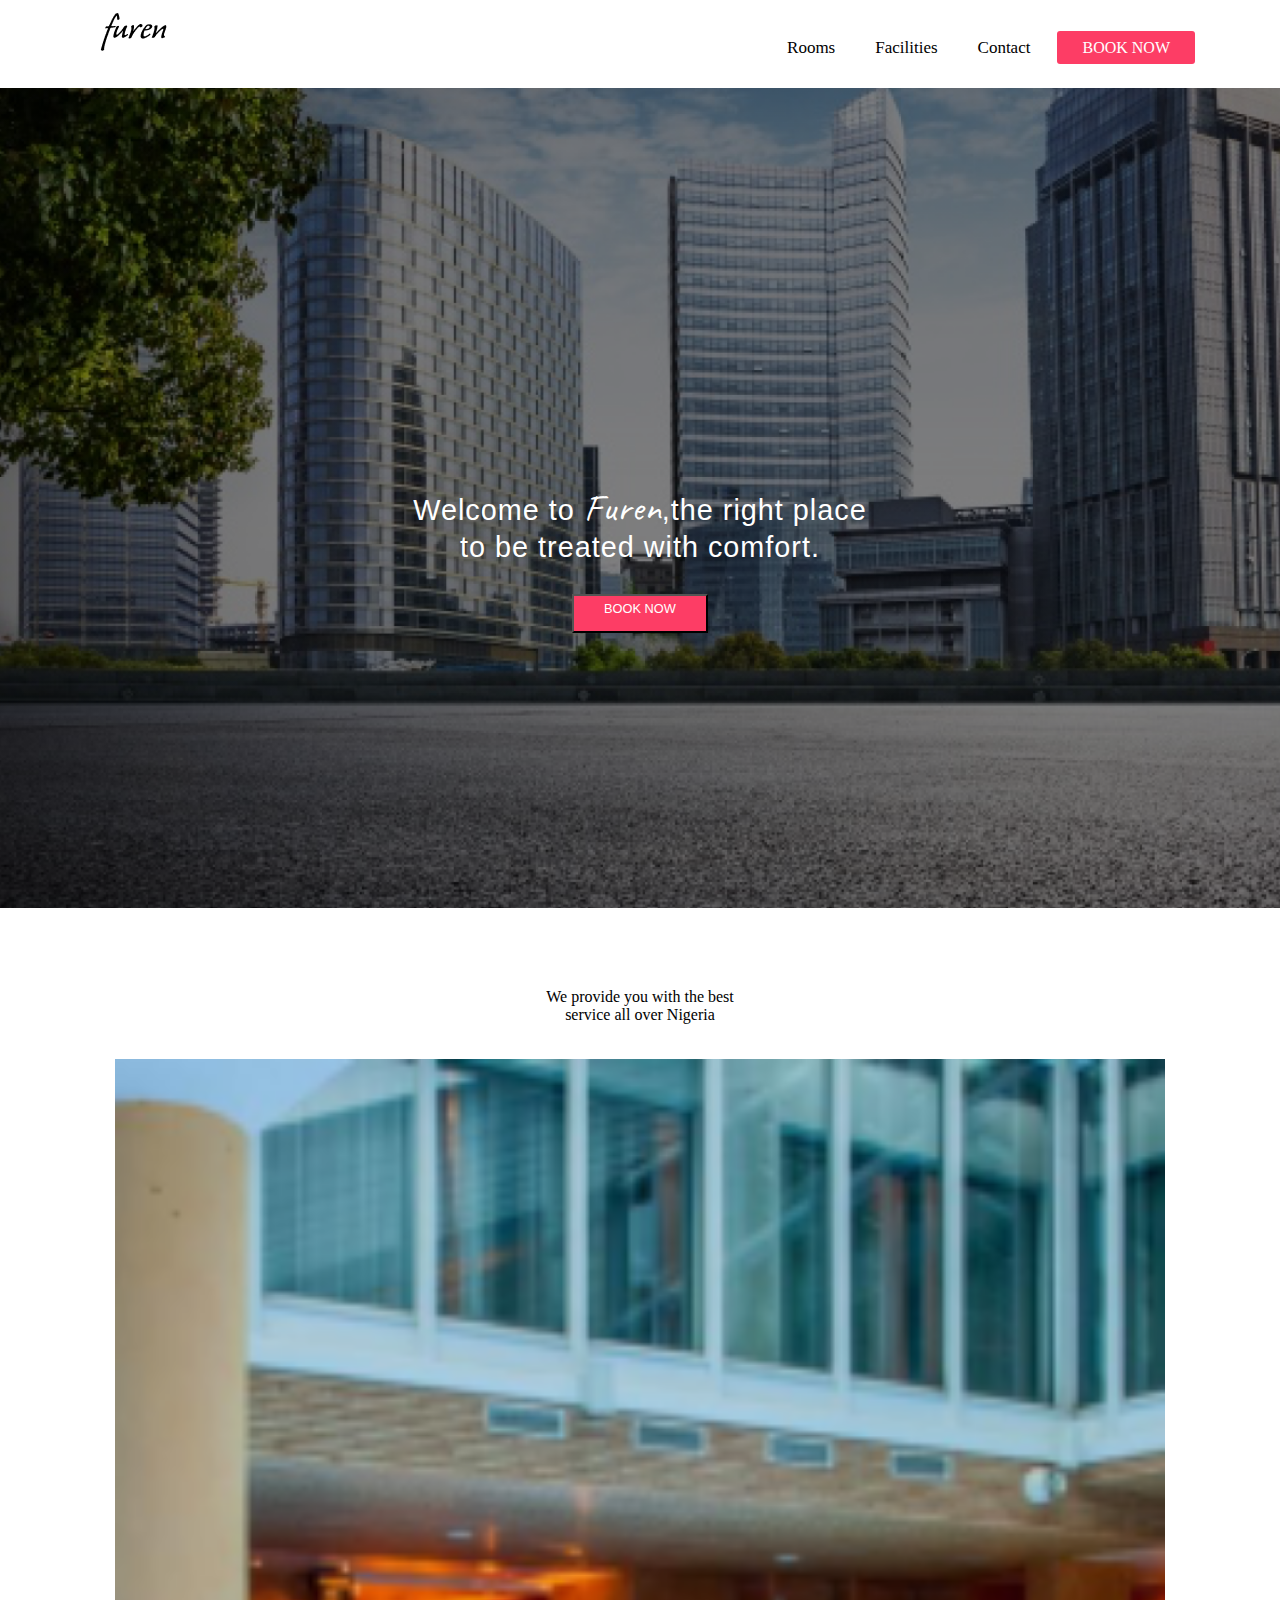
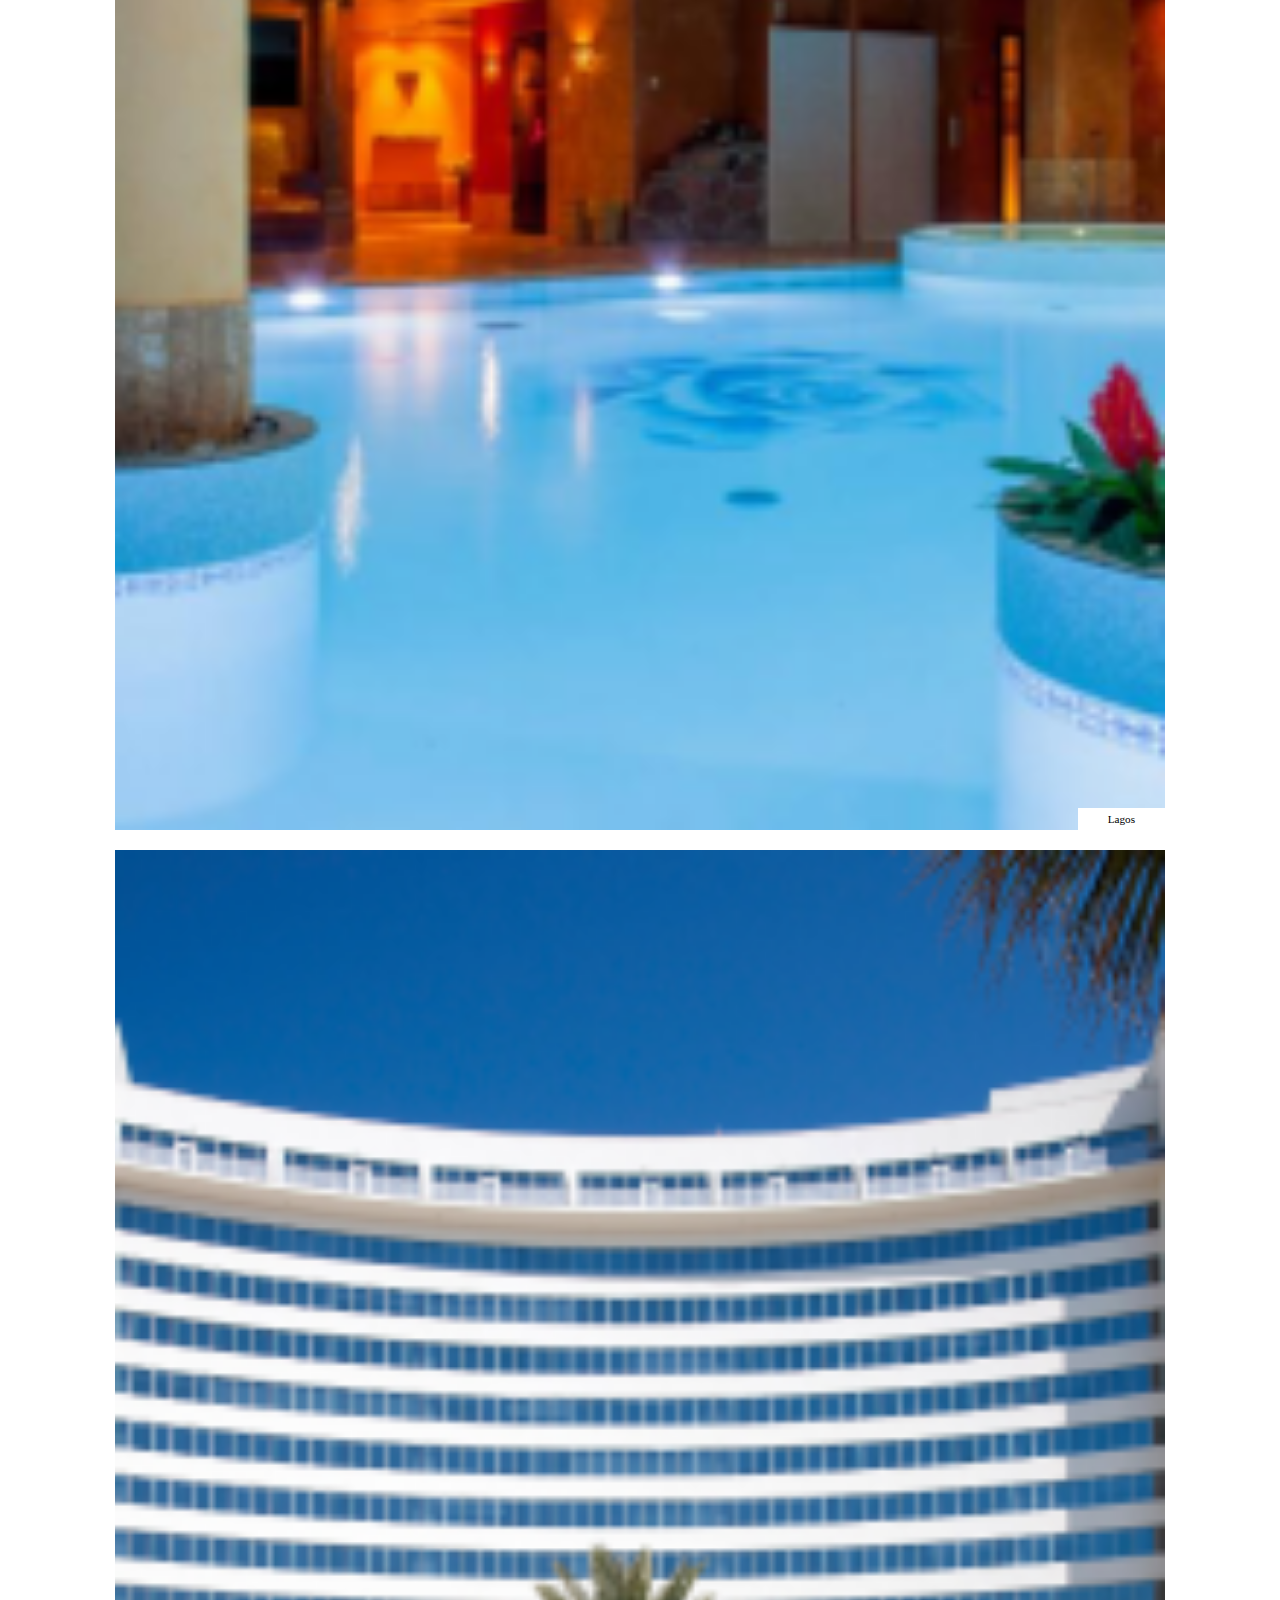
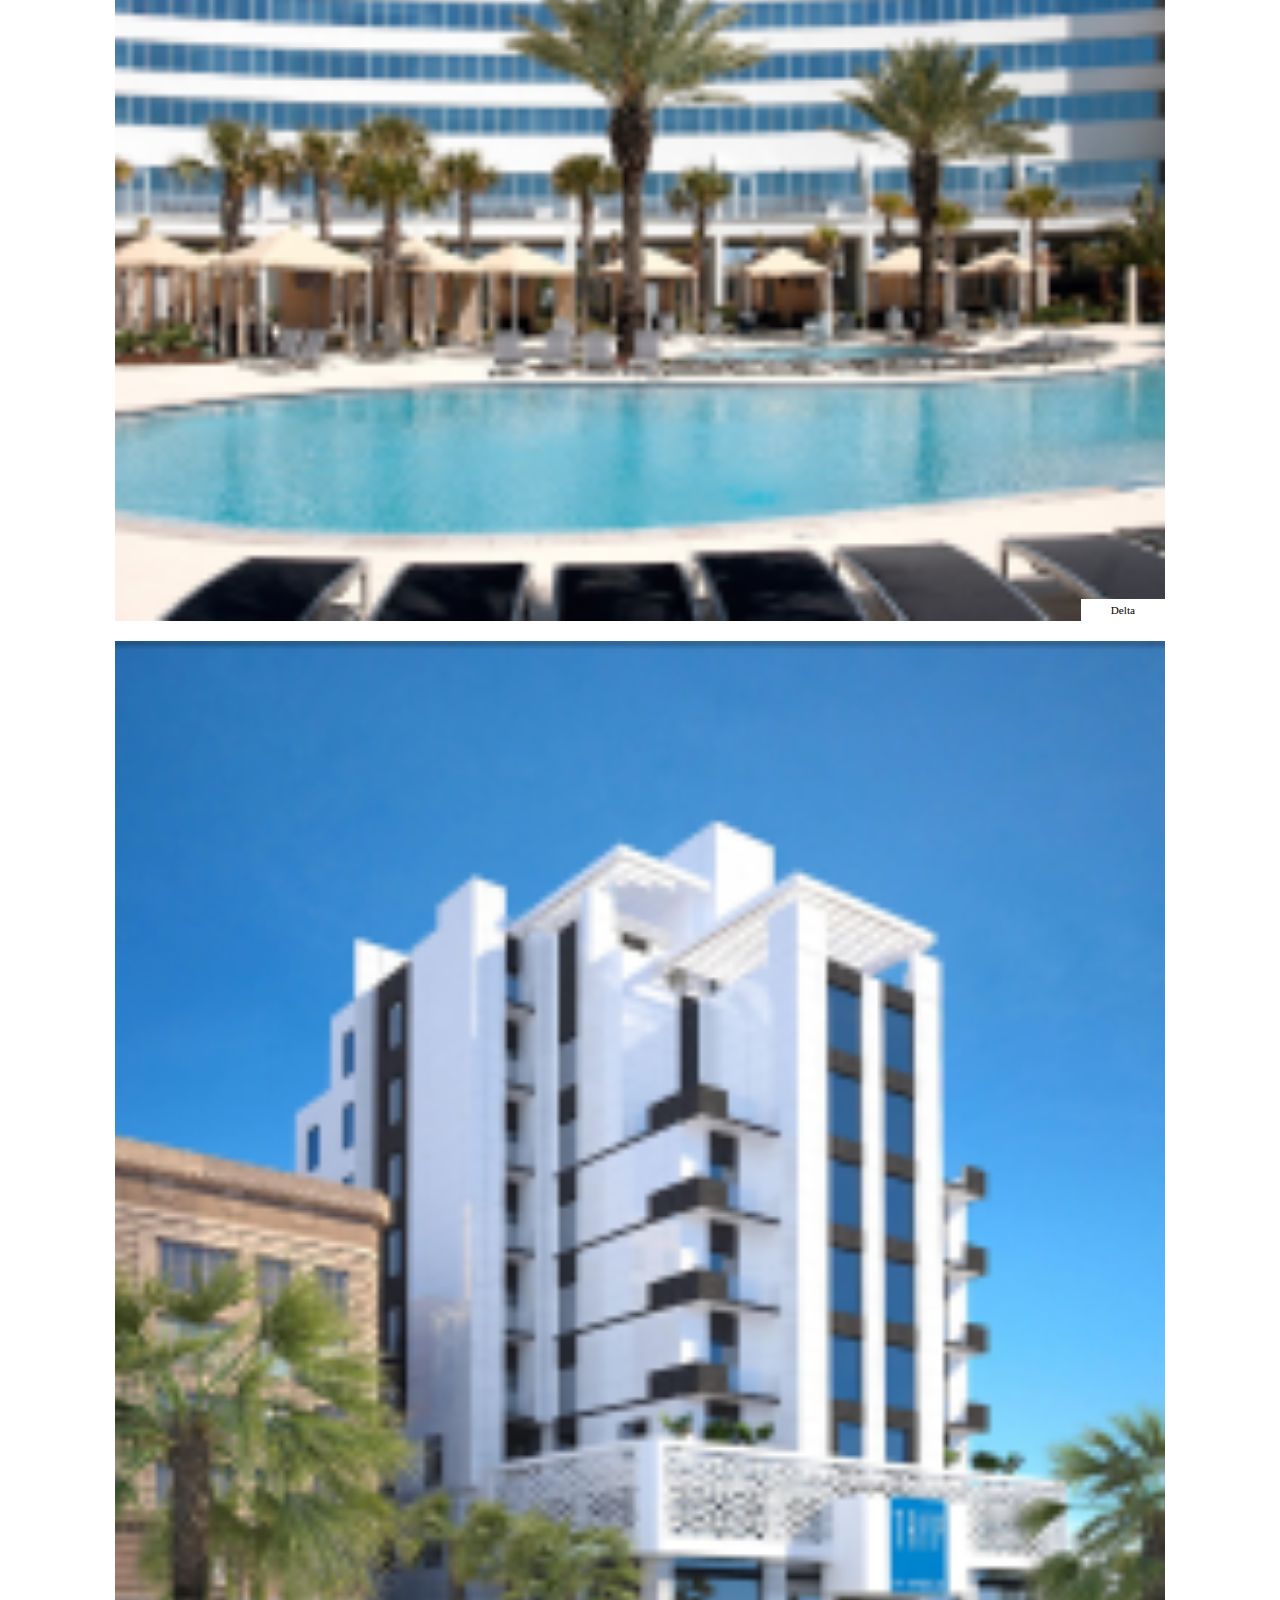
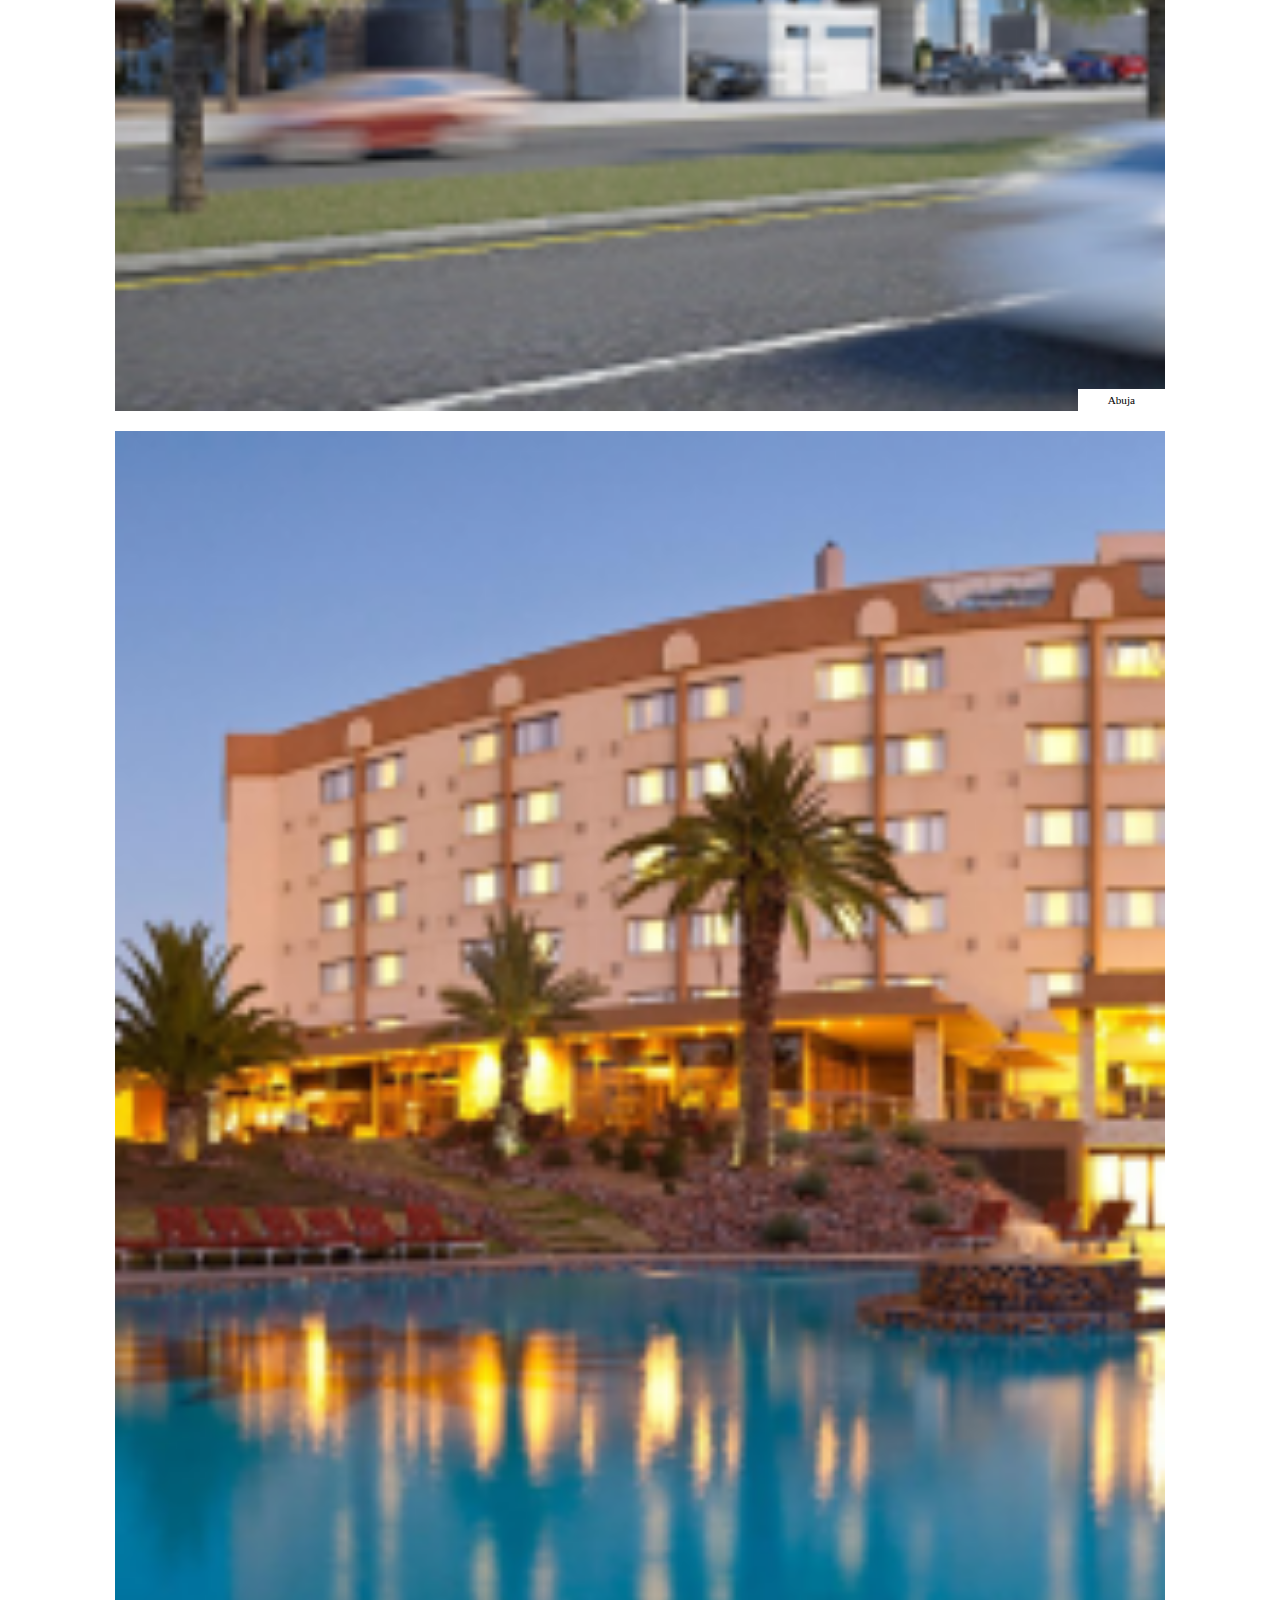
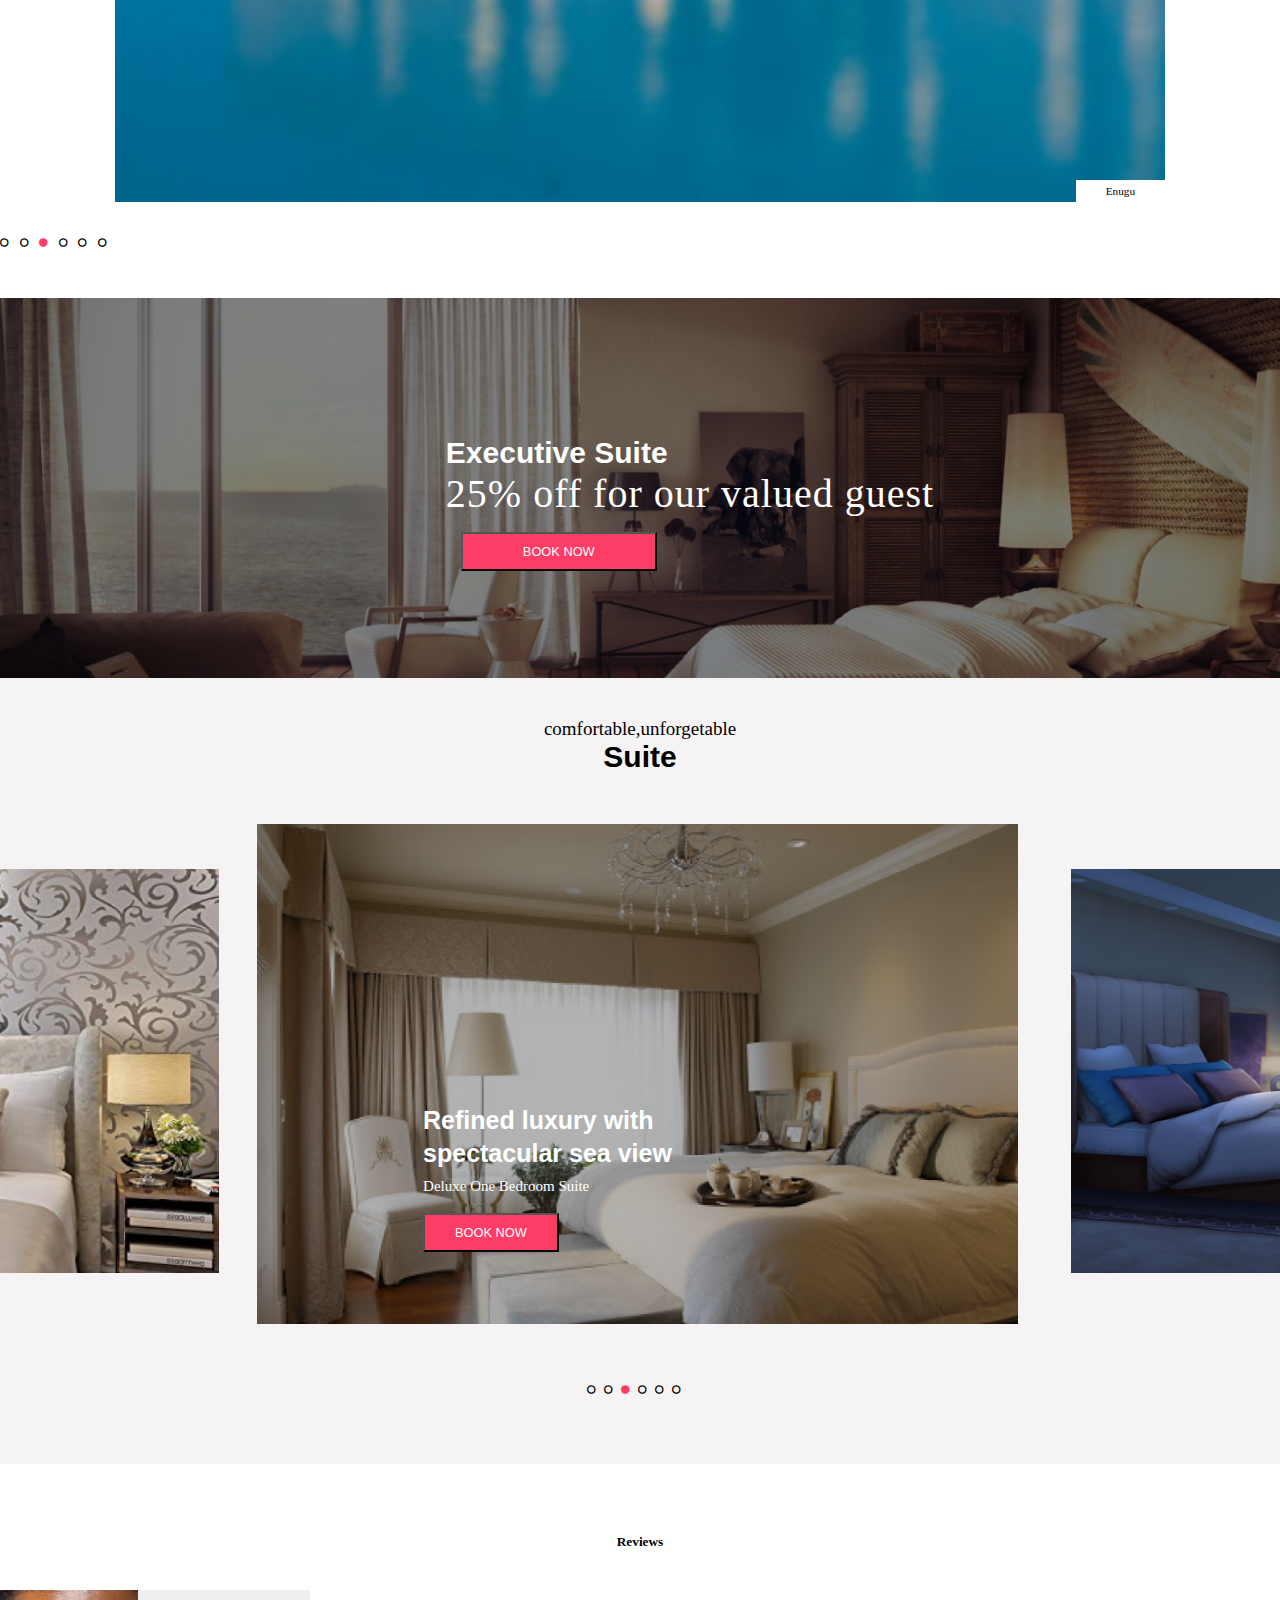
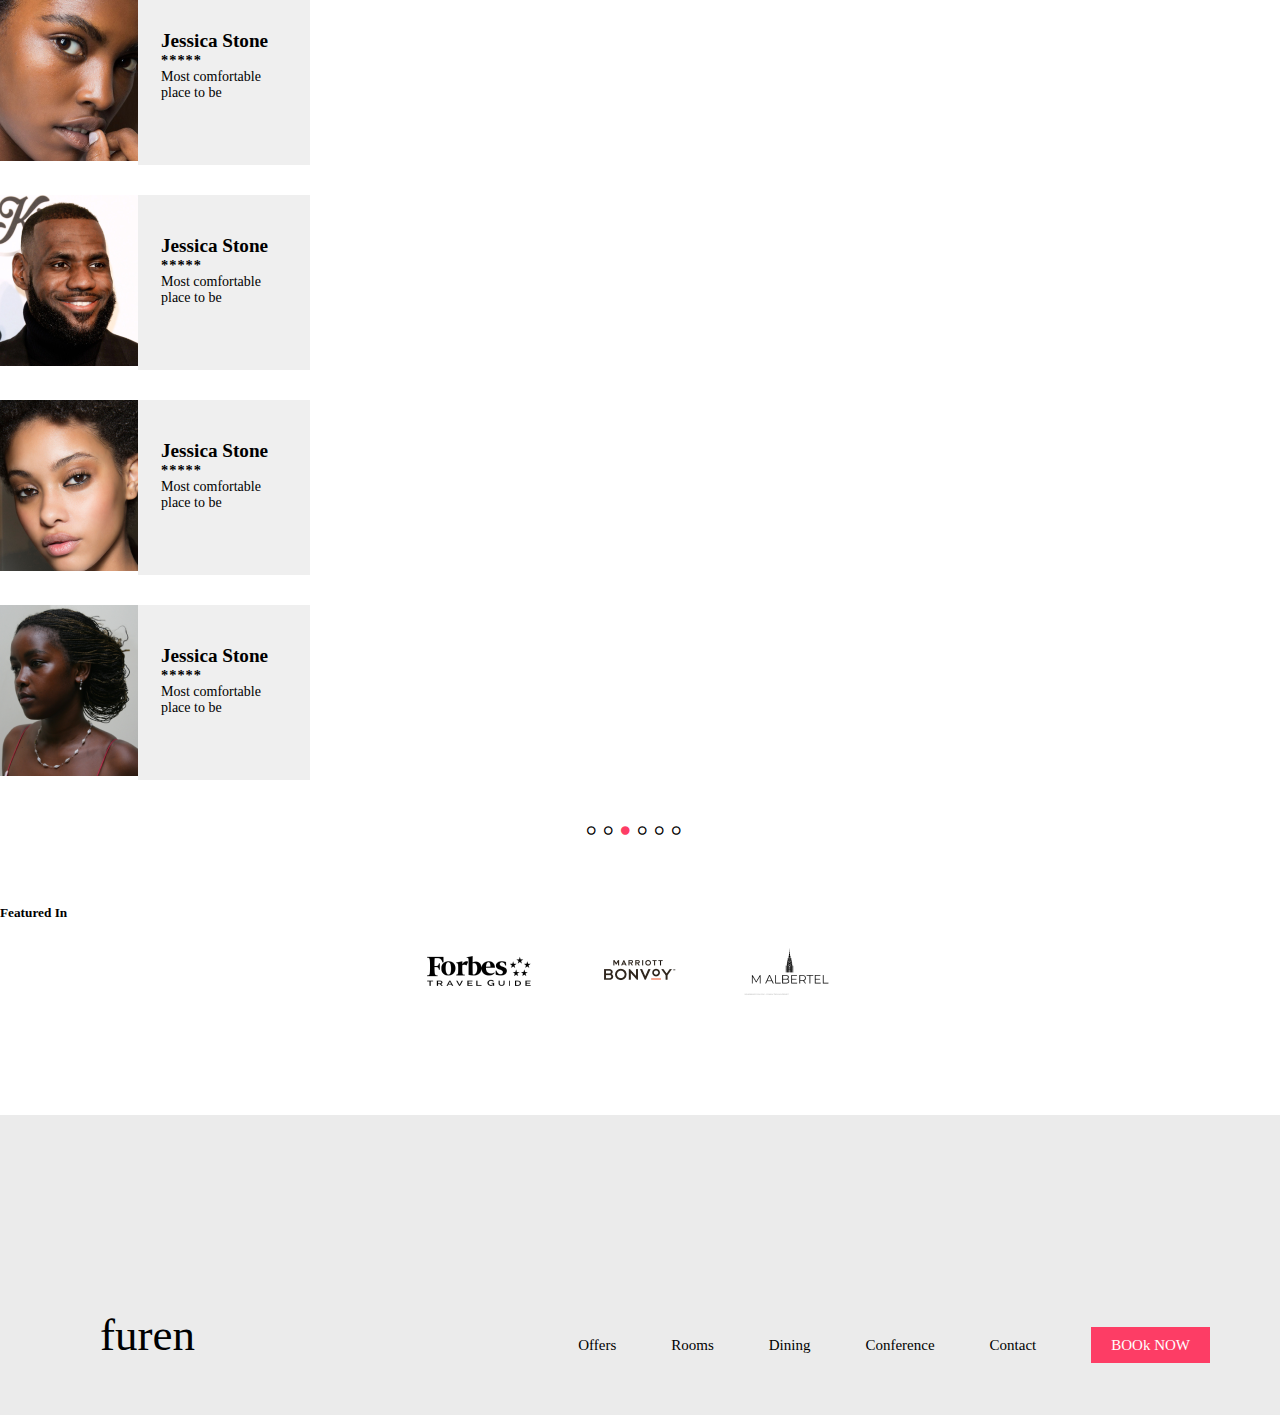
<file: index.html>
<!doctype html>
<html lang="en">
  <head>
    <!-- Required meta tags -->
    <meta charset="utf-8">
    <meta name="viewport" content="width=device-width, initial-scale=1, shrink-to-fit=no">

    <!-- Bootstrap CSS -->
    <link rel="stylesheet" href="https://cdn.jsdelivr.net/npm/bootstrap@4.6.1/dist/css/bootstrap.min.css" integrity="sha384-zCbKRCUGaJDkqS1kPbPd7TveP5iyJE0EjAuZQTgFLD2ylzuqKfdKlfG/eSrtxUkn" crossorigin="anonymous">
    <link rel="stylesheet" href="index.css">
    <link rel="stylesheet" href="https://cdnjs.cloudflare.com/ajax/libs/font-awesome/4.7.0/css/font-awesome.css">
<link rel="preconnect" href="https://fonts.googleapis.com">
<link rel="preconnect" href="https://fonts.gstatic.com" crossorigin>
<link
    href="https://fonts.googleapis.com/css2?family=Caveat:wght@500&family=Charm&family=Playfair+Display+SC&family=Prata&family=Source+Serif+4:ital@1&display=swap"
    rel="stylesheet">
    <title>Home</title>

   
  </head>
  <body>

        <nav>
        <input type="checkbox" id="check">
        <label for="check" class="checkBtn">
            <i class="fa fa-bars"></i>
        </label>
        <label class="logo">
            <img src="./image/furen.png" alt="">
        </label>
        <ul>
            <li>
                <a href="room.html">Rooms</a>
            </li>
            <li>
                <a href="facilities.html">Facilities</a>
            </li>
            <li>
                <a href="contact.html">Contact</a>
            </li>
            <li>
                <a href="index.html" class="active">BOOK NOW</a>
            </li>
        </ul>
    </nav>
<!-- End of nav -->

<div class="header">

    <div class="header-inner">
        <h5>
            Welcome to <span>Furen</span>,the right place
        </h5>
        <h5>
            to be treated with comfort.
        </h5>
        <div>
            <button class="btn rounded-0">
                BOOK NOW
            </button>
        </div>
    </div>
</div>
<!-- End of header -->

<section>
    <div>
        <p id="p1">We provide you with the best</p>
        <p id="p3">service all over Nigeria</p>
        <div class="container sect">
            <div class="row">
                <div class="col-md-3">
                    <div class="box1">
                        <img src="/image/part1.png" class="img-responsive" alt="" style="width:100%;">
                        <div>
                            <p>Lagos</p>
                        </div>
                    </div>
                </div>
                <div class="col-md-3">
                    <div class="box2">
                        <img src="/image/part2.png" class="img-responsive" alt="" style="width:100%;">
                        <div>
                            <p>Delta</p>
                        </div>
                    </div>
                </div>
                <div class="col-md-3">
                    <div class="box3">
                        <img src="/image/part3.png" class="img-responsive" alt="" style="width:100%;">
                        <div>
                            <p>Abuja</p>
                        </div>
                    </div>
                </div>
                <div class="col-md-3">
                    <div class="box4">
                        <img src="/image/part4.png" class="img-responsive" alt="" style="width:100%;">
                        <div>
                            <p>Enugu</p>
                        </div>
                    </div>
                </div>


            </div>

        </div>
    </div>
    <div class="text-center icons">
        <i class="fa fa-circle-o"></i>
        <i class="fa fa-circle-o"></i>
        <i class="fa fa-circle"></i>
        <i class="fa fa-circle-o"></i>
        <i class="fa fa-circle-o"></i>
        <i class="fa fa-circle-o"></i>
    </div>
</section>
<!-- End of section -->

<article>
    <div class="article">
        <div class="suite">
            <div class="text-center exe">
                <h5 class="">Executive Suite</h5>
            </div>
            <p class="text-center">25% off for our valued guest</p>
            <div class="text-center art">
                <button class="btn btn-lg rounded-0">
                    BOOK NOW
                </button>
            </div>
        </div>
    </div>
</article>
<!-- End of article -->

<div class="luxury">
    <p>
        comfortable,unforgetable
    </p>
    <h5>Suite</h5>

    <div>
        <div class="bx1">
            <div class="img1-wrap">

            </div>

        </div>
        <div class="bx2">
            <div>

                <h5 id="ref">Refined luxury with</h5>
                <h5 id="sea">spectacular sea view</h5>
                <p class="ref">Deluxe One Bedroom Suite</p>

                <button class="btn btn-lg rounded-0">
                    BOOK NOW
                </button>
            </div>
        </div>
        <div class="bx3">
            <div class="img3-wrap">

            </div>
        </div>
    </div>

    <main class="icon">
        <i class="fa fa-circle-o"></i>
        <i class="fa fa-circle-o"></i>
        <i class="fa fa-circle"></i>
        <i class="fa fa-circle-o"></i>
        <i class="fa fa-circle-o"></i>
        <i class="fa fa-circle-o"></i>
    </main>
</div>
<!-- End of luxury  -->

<div class="review">
    <div class="review-div">
        <h5>Reviews</h5>
    </div>
    <div class="container-fluid">
        <div class="row">
            <div class="col-lg-3">
                <div class="rev1">
                   <div class="rev1-img">
                      <img src="./image/rev1.png"  alt="">
                   </div>
                    <div class="rev1-body">
                       <h5>Jessica Stone</h5>
                       <h6>*****</h6>
                       <p>Most comfortable place to be</p>
                    </div>


                </div>
                





            </div>
            <div class="col-lg-3">
                <div class="rev1">
                   <div class="rev1-img">
                      <img src="./image/rev2.png"  alt="">
                   </div>
                    <div class="rev1-body">
                       <h5>Jessica Stone</h5>
                       <h6>*****</h6>
                       <p>Most comfortable place to be</p>
                    </div>


                </div>
                





            </div>
            <div class="col-lg-3">
                <div class="rev1">
                   <div class="rev1-img">
                      <img src="./image/rev3.png"  alt="">
                   </div>
                    <div class="rev1-body">
                       <h5>Jessica Stone</h5>
                       <h6>*****</h6>
                       <p>Most comfortable place to be</p>
                    </div>


                </div>
                





            </div>
            <div class="col-lg-3">
                <div class="rev1">
                   <div class="rev1-img">
                      <img src="./image/rev4.png"  alt="">
                   </div>
                    <div class="rev1-body">
                       <h5>Jessica Stone</h5>
                       <h6>*****</h6>
                       <p>Most comfortable place to be</p>
                    </div>


                </div>
                





            </div>
        </div>
    </div>

    <div class="icon">
        <i class="fa fa-circle-o"></i>
        <i class="fa fa-circle-o"></i>
        <i class="fa fa-circle"></i>
        <i class="fa fa-circle-o"></i>
        <i class="fa fa-circle-o"></i>
        <i class="fa fa-circle-o"></i>
    </div>

<div class="feature">
    <div class="feat">
      <h5 class="text-center"> Featured In</h5>
    </div>
    <div class="feature-inner">
      
      <div>
          <img src="./image/Bitmap.png" alt="">
      </div>
      <div>
          <img src="./image/Bitmap (1).png" alt="">
      </div>
      <div>
          <img src="./image/Bitmap (2).png" alt="">
      </div>
   
    </div>
</div>
</div>
<!-- End of reviews -->

<div class="footer">
    <div>
        <label class="last">furen</label>
        <ol>
            <li>
                <a href="">Offers</a>
            </li>
            <li>
                <a href="room.html">Rooms</a>
            </li>
            <li>
                <a href="">Dining</a>
            </li>
            <li>
                <a href="">Conference</a>
            </li>
            <li>
                <a href="contact.html">Contact</a>
            </li>
            <li>
                <a href="" class="active">BOOk NOW </a>
            </li>
        </ol>

    </div>

</div>
    <!-- Optional JavaScript; choose one of the two! -->

    <!-- Option 1: jQuery and Bootstrap Bundle (includes Popper) -->
    <script src="https://cdn.jsdelivr.net/npm/jquery@3.5.1/dist/jquery.slim.min.js" integrity="sha384-DfXdz2htPH0lsSSs5nCTpuj/zy4C+OGpamoFVy38MVBnE+IbbVYUew+OrCXaRkfj" crossorigin="anonymous"></script>
    <script src="https://cdn.jsdelivr.net/npm/bootstrap@4.6.1/dist/js/bootstrap.bundle.min.js" integrity="sha384-fQybjgWLrvvRgtW6bFlB7jaZrFsaBXjsOMm/tB9LTS58ONXgqbR9W8oWht/amnpF" crossorigin="anonymous"></script>

    <!-- Option 2: Separate Popper and Bootstrap JS -->
    <!--
    <script src="https://cdn.jsdelivr.net/npm/jquery@3.5.1/dist/jquery.slim.min.js" integrity="sha384-DfXdz2htPH0lsSSs5nCTpuj/zy4C+OGpamoFVy38MVBnE+IbbVYUew+OrCXaRkfj" crossorigin="anonymous"></script>
    <script src="https://cdn.jsdelivr.net/npm/popper.js@1.16.1/dist/umd/popper.min.js" integrity="sha384-9/reFTGAW83EW2RDu2S0VKaIzap3H66lZH81PoYlFhbGU+6BZp6G7niu735Sk7lN" crossorigin="anonymous"></script>
    <script src="https://cdn.jsdelivr.net/npm/bootstrap@4.6.1/dist/js/bootstrap.min.js" integrity="sha384-VHvPCCyXqtD5DqJeNxl2dtTyhF78xXNXdkwX1CZeRusQfRKp+tA7hAShOK/B/fQ2" crossorigin="anonymous"></script>
    -->
  </body>
</html>
</file>
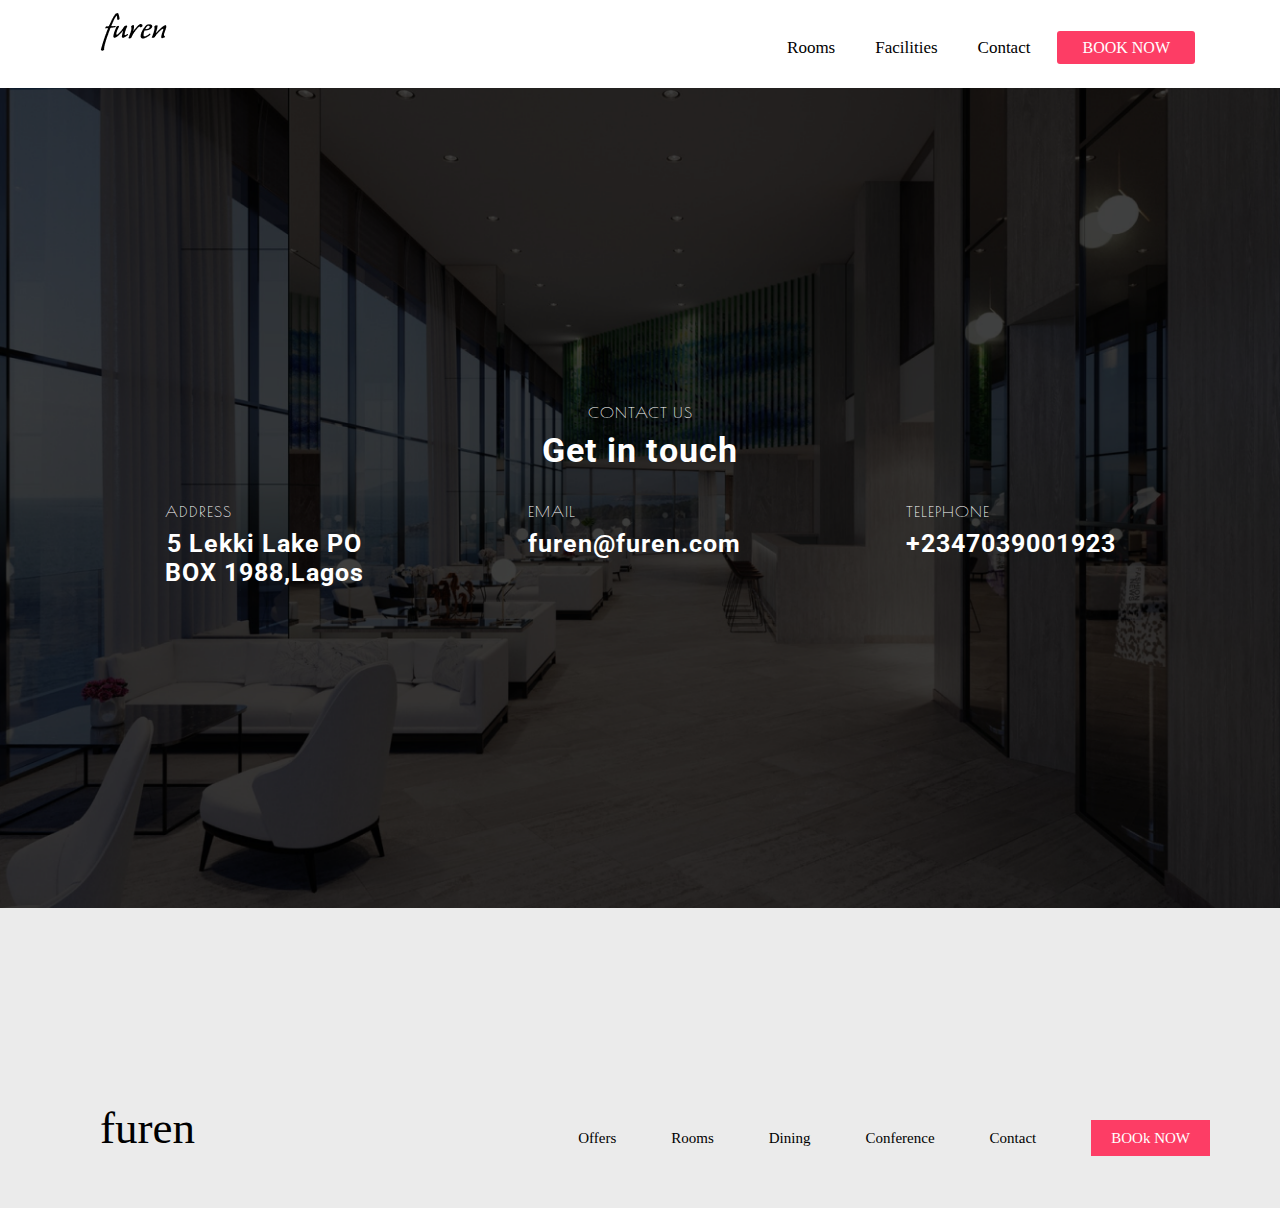
<file: contact.html>
<!doctype html>
<html lang="en">

<head>
    <!-- Required meta tags -->
    <meta charset="utf-8">
    <meta name="viewport" content="width=device-width, initial-scale=1, shrink-to-fit=no">

    <!-- Bootstrap CSS -->
    <link rel="stylesheet" href="https://cdn.jsdelivr.net/npm/bootstrap@4.6.1/dist/css/bootstrap.min.css"
        integrity="sha384-zCbKRCUGaJDkqS1kPbPd7TveP5iyJE0EjAuZQTgFLD2ylzuqKfdKlfG/eSrtxUkn" crossorigin="anonymous">
<link rel="stylesheet" href="contact.css">
<link rel="stylesheet" href="https://cdnjs.cloudflare.com/ajax/libs/font-awesome/4.7.0/css/font-awesome.css">
<link rel="preconnect" href="https://fonts.googleapis.com">
<link rel="preconnect" href="https://fonts.gstatic.com" crossorigin>
<link
    href="https://fonts.googleapis.com/css2?family=Caveat:wght@500&family=Charm&family=Playfair+Display+SC&family=Prata&family=Source+Serif+4:ital@1&display=swap"
    rel="stylesheet">
    <link rel="preconnect" href="https://fonts.googleapis.com">
    <link rel="preconnect" href="https://fonts.gstatic.com" crossorigin>
    <link href="https://fonts.googleapis.com/css2?family=Poiret+One&family=Roboto&display=swap" rel="stylesheet">
    <link rel="stylesheet" href="contact.css">   
    <title>Contact Us</title>
</head>

<body>
    
<nav>
    <input type="checkbox" id="check">
    <label for="check" class="checkBtn">
        <i class="fa fa-bars"></i>
    </label>
    <label class="logo">
        <img src="./image/furen.png" alt="">
    </label>
    <ul>
        <li>
            <a href="room.html">Rooms</a>
        </li>
        <li>
            <a href="facilities.html">Facilities</a>
        </li>
        <li>
            <a href="contact.html">Contact</a>
        </li>
        <li>
            <a href="index.html" class="active">BOOK NOW</a>
        </li>
    </ul>
</nav>
<!-- End of nav -->
<header>
    <div class="header-inner">
        <div class="contact">
            <p>CONTACT US</p>
            <h5>Get in touch</h5>
        </div>
        <div class="detail">
            <div class="address">
                <p>ADDRESS</p>
                <h5 id="h1">5 Lekki Lake PO</h5>
                <h5 id="h2">BOX 1988,Lagos</h5>
            </div>
            <div class="email">
                <p>EMAIL</p>
                <h5>furen@furen.com</h5>
            </div>
            <div class="phone">
                <p>TELEPHONE</p>
                <h5>+2347039001923</h5>
            </div>
        </div>

    </div>
</header>
<!-- End of Header -->
<div class="footer">
<div>
    <label class="last">furen</label>
    <ol>
        <li>
            <a href="">Offers</a>
        </li>
        <li>
            <a href="room.html">Rooms</a>
        </li>
        <li>
            <a href="">Dining</a>
        </li>
        <li>
            <a href="">Conference</a>
        </li>
        <li>
            <a href="contact.html">Contact</a>
        </li>
        <li>
            <a href="" class="active">BOOk NOW </a>
        </li>
    </ol>

</div>

</div>
    <!-- Optional JavaScript; choose one of the two! -->

    <!-- Option 1: jQuery and Bootstrap Bundle (includes Popper) -->
    <script src="https://cdn.jsdelivr.net/npm/jquery@3.5.1/dist/jquery.slim.min.js"
        integrity="sha384-DfXdz2htPH0lsSSs5nCTpuj/zy4C+OGpamoFVy38MVBnE+IbbVYUew+OrCXaRkfj"
        crossorigin="anonymous"></script>
    <script src="https://cdn.jsdelivr.net/npm/bootstrap@4.6.1/dist/js/bootstrap.bundle.min.js"
        integrity="sha384-fQybjgWLrvvRgtW6bFlB7jaZrFsaBXjsOMm/tB9LTS58ONXgqbR9W8oWht/amnpF"
        crossorigin="anonymous"></script>

    <!-- Option 2: Separate Popper and Bootstrap JS -->
    <!--
    <script src="https://cdn.jsdelivr.net/npm/jquery@3.5.1/dist/jquery.slim.min.js" integrity="sha384-DfXdz2htPH0lsSSs5nCTpuj/zy4C+OGpamoFVy38MVBnE+IbbVYUew+OrCXaRkfj" crossorigin="anonymous"></script>
    <script src="https://cdn.jsdelivr.net/npm/popper.js@1.16.1/dist/umd/popper.min.js" integrity="sha384-9/reFTGAW83EW2RDu2S0VKaIzap3H66lZH81PoYlFhbGU+6BZp6G7niu735Sk7lN" crossorigin="anonymous"></script>
    <script src="https://cdn.jsdelivr.net/npm/bootstrap@4.6.1/dist/js/bootstrap.min.js" integrity="sha384-VHvPCCyXqtD5DqJeNxl2dtTyhF78xXNXdkwX1CZeRusQfRKp+tA7hAShOK/B/fQ2" crossorigin="anonymous"></script>
    -->
</body>

</html>
</file>
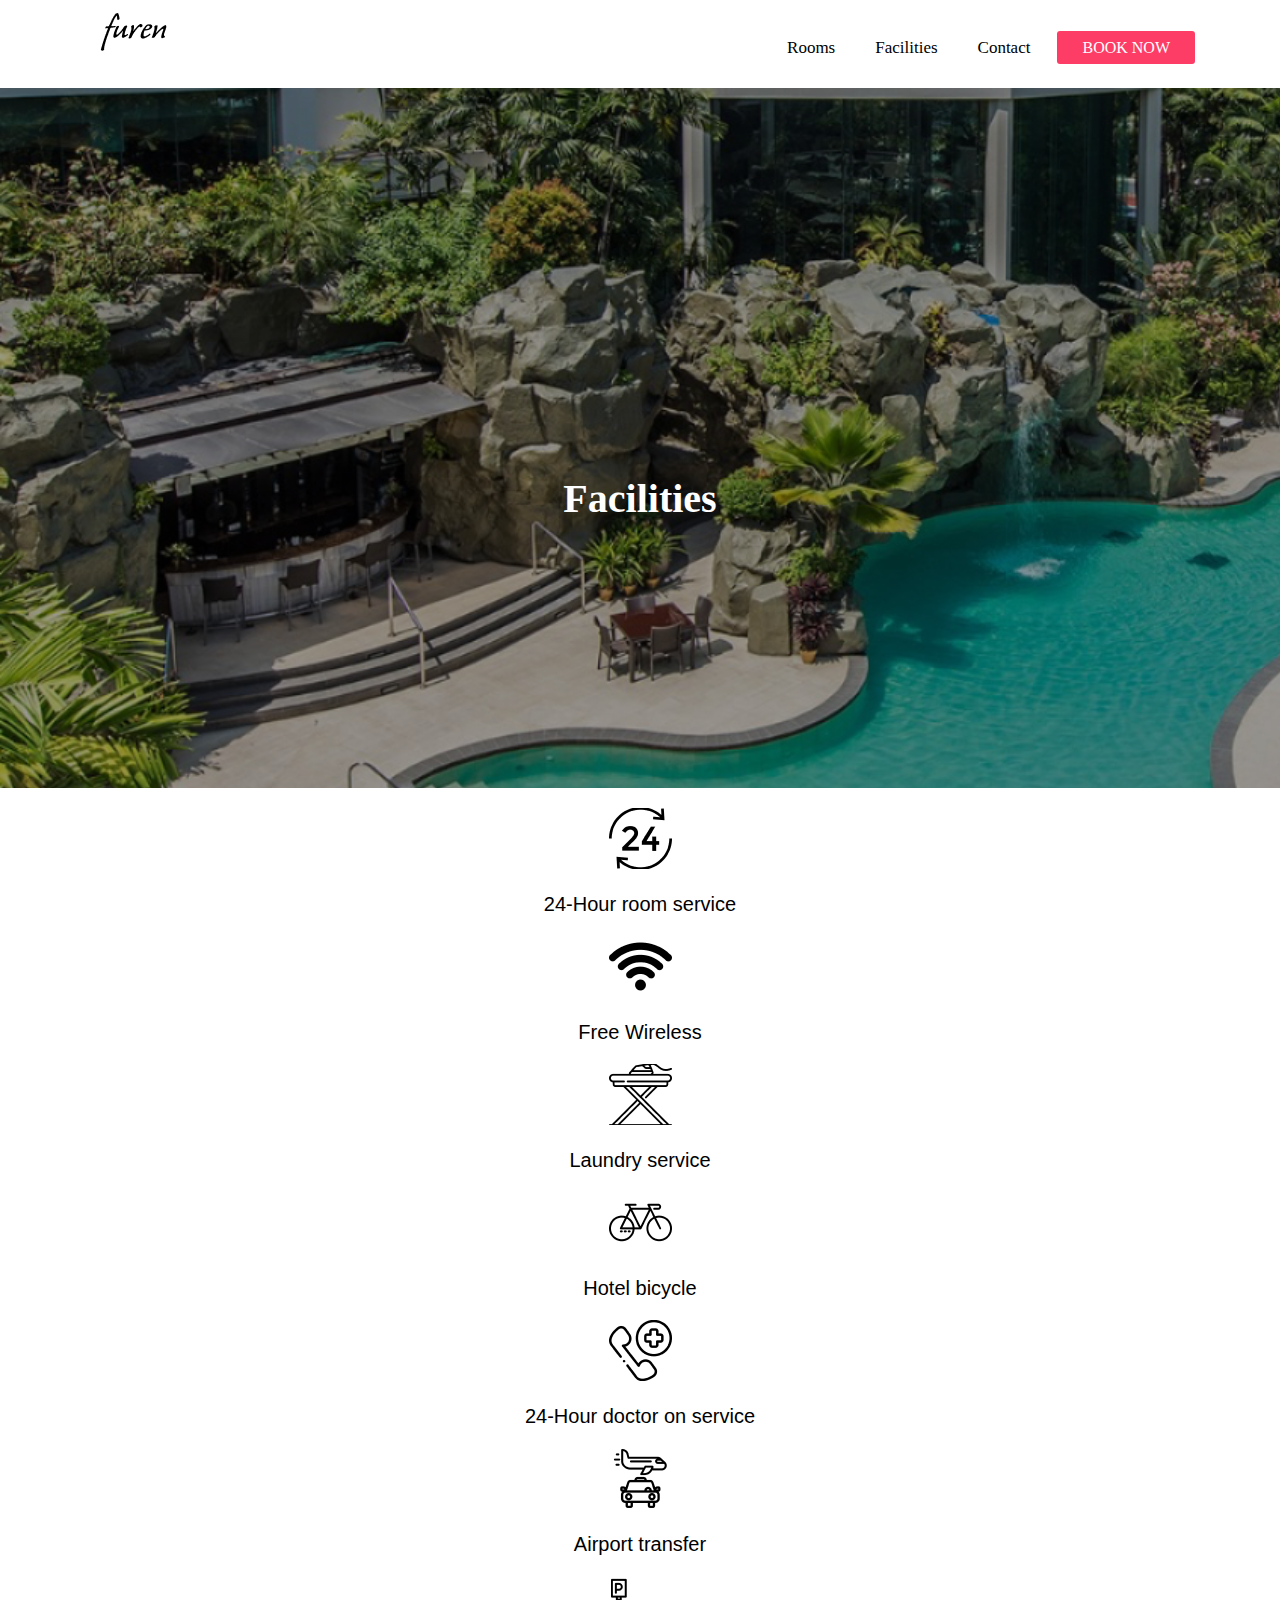
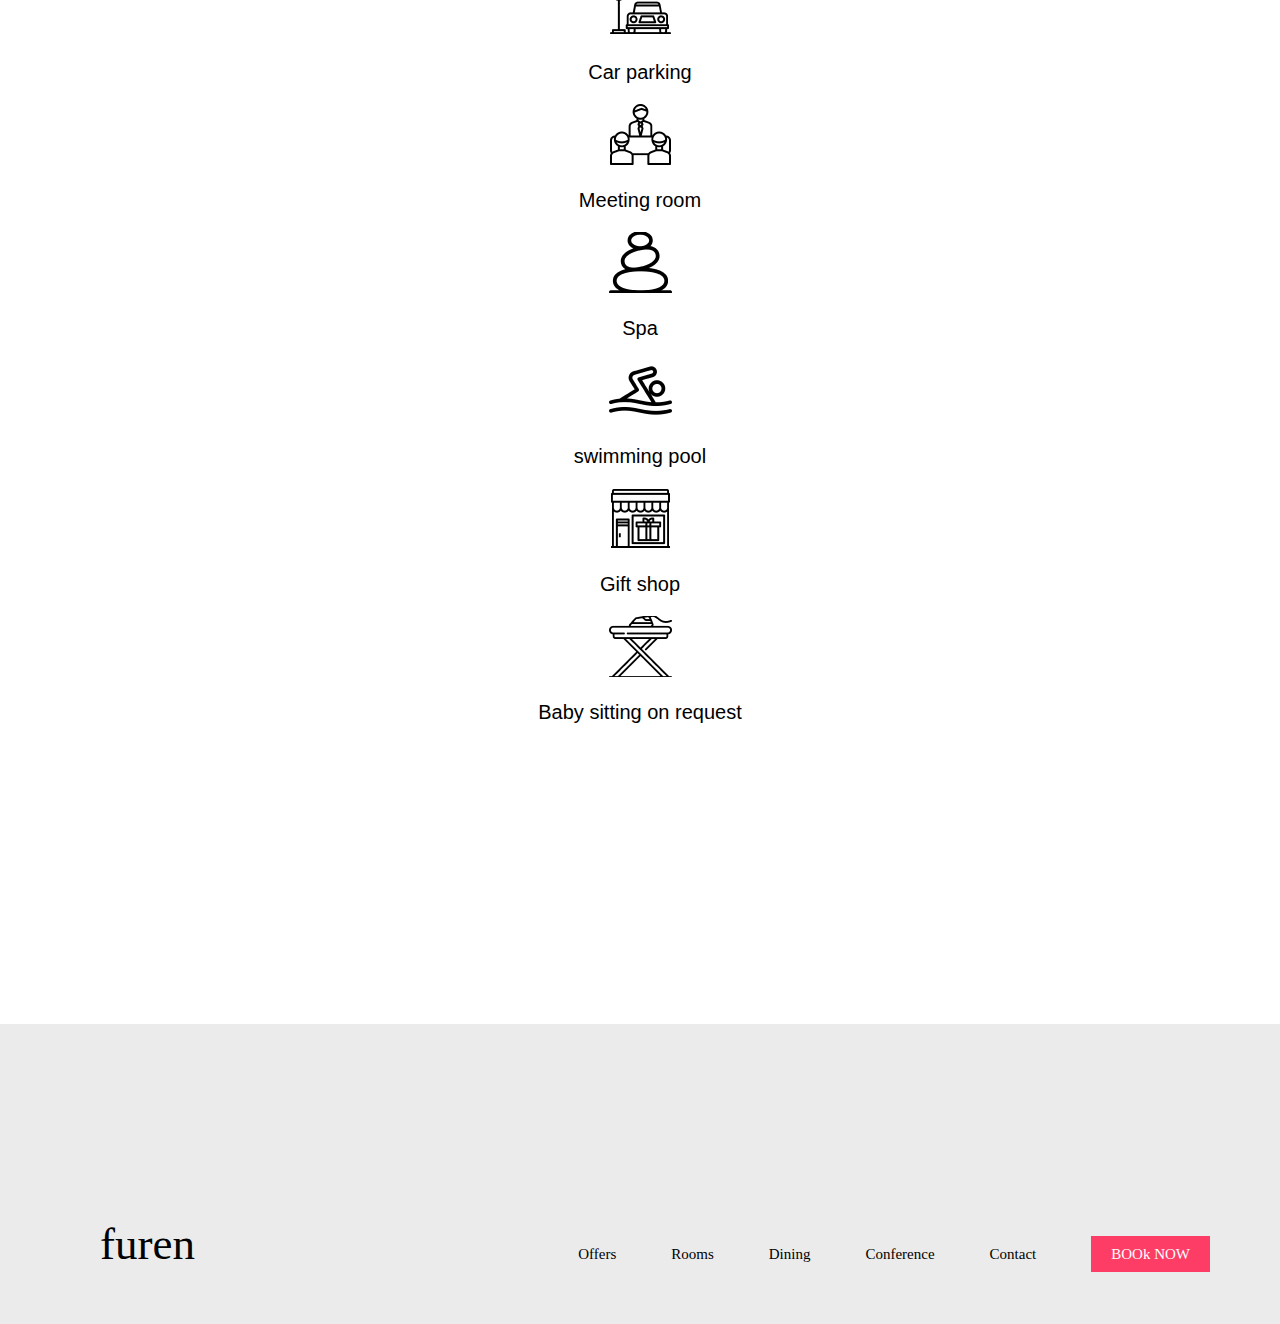
<file: facilities.html>
<!doctype html>
<html lang="en">

<head>
    <!-- Required meta tags -->
    <meta charset="utf-8">
    <meta name="viewport" content="width=device-width, initial-scale=1, shrink-to-fit=no">

    <!-- Bootstrap CSS -->
    <link rel="stylesheet" href="https://cdn.jsdelivr.net/npm/bootstrap@4.6.1/dist/css/bootstrap.min.css"
        integrity="sha384-zCbKRCUGaJDkqS1kPbPd7TveP5iyJE0EjAuZQTgFLD2ylzuqKfdKlfG/eSrtxUkn" crossorigin="anonymous">
    <link rel="stylesheet" href="facilities.css">
    <link rel="stylesheet" href="https://cdnjs.cloudflare.com/ajax/libs/font-awesome/4.7.0/css/font-awesome.css">
    <link rel="preconnect" href="https://fonts.googleapis.com">
    <link rel="preconnect" href="https://fonts.gstatic.com" crossorigin>
    <link
        href="https://fonts.googleapis.com/css2?family=Caveat:wght@500&family=Charm&family=Playfair+Display+SC&family=Prata&family=Source+Serif+4:ital@1&display=swap"
        rel="stylesheet">
    <link rel="preconnect" href="https://fonts.googleapis.com">
    <link rel="preconnect" href="https://fonts.gstatic.com" crossorigin>
    <link href="https://fonts.googleapis.com/css2?family=Poiret+One&family=Roboto&display=swap" rel="stylesheet">
    <link rel="stylesheet" href="facilities.css">
    <title>facilities</title>
</head>

<body>

    <nav>
        <input type="checkbox" id="check">
        <label for="check" class="checkBtn">
            <i class="fa fa-bars"></i>
        </label>
        <label class="logo">
            <img src="./image/furen.png" alt="">
        </label>
        <ul>
            <li>
                <a href="room.html">Rooms</a>
            </li>
            <li>
                <a href="facilities.html">Facilities</a>
            </li>
            <li>
                <a href="contact.html">Contact</a>
            </li>
            <li>
                <a href="index.html" class="active">BOOK NOW</a>
            </li>
        </ul>
    </nav>
    <!-- End of nav -->
<header>

    <h5>Facilities</h5>

</header>
 <!-- End of header -->
    <div class="container">
        <div class="row">
            <div class="col-sm-3">
                <div class="box1">
                    <div>
                        <img src="/image/24.png" alt="">
                    </div>
                    <p>24-Hour room service</p>
                </div>
            </div>
            <div class="col-sm-3">
                <div class="box1">
                    <div>
                        <img src="/image/wifi.png" alt="">
                    </div>
                    <p>Free Wireless</p>
                </div>
            </div>
            <div class="col-sm-3">
                <div class="box1">
                    <div>
                        <img src="/image/cross.png" alt="">
                    </div>
                    <p>Laundry service</p>
                </div>
            </div>
            <div class="col-sm-3">
                <div class="box1">
                    <div>
                        <img src="/image/bi.png" alt="">
                    </div>
                    <p>Hotel bicycle</p>
                </div>
            </div>
        </div>
    
        <!-- another row -->
        <div class="row">
            <div class="col-sm-3">
                <div class="box1">
                    <div>
                        <img src="/image/phone.png" alt="">
                    </div>
                    <p>24-Hour doctor on service</p>
                </div>
            </div>
            <div class="col-sm-3">
                <div class="box1">
                    <div>
                        <img src="/image/plane.png" alt="">
                    </div>
                    <p>Airport transfer</p>
                </div>
            </div>
            <div class="col-sm-3">
                <div class="box1">
                    <div>
                        <img src="/image/car.png" alt="">
                    </div>
                    <p>Car parking</p>
                </div>
            </div>
            <div class="col-sm-3">
                <div class="box1">
                    <div>
                        <img src="/image/user.png" alt="">
                    </div>
                    <p>Meeting room</p>
                </div>
            </div>
        </div>
    
        <!-- Another row -->
        <div class="row">
            <div class="col-sm-3">
                <div class="box1">
                    <div>
                        <img src="/image/curve.png" alt="">
                    </div>
                    <p>Spa</p>
                </div>
            </div>
            <div class="col-sm-3">
                <div class="box1">
                    <div>
                        <img src="/image/hand.png" alt="">
                    </div>
                    <p>swimming pool</p>
                </div>
            </div>
            <div class="col-sm-3">
                <div class="box1">
                    <div>
                        <img src="/image/gift.png" alt="">
                    </div>
                    <p>Gift shop</p>
                </div>
            </div>
            <div class="col-sm-3">
                <div class="box1">
                    <div>
                        <img src="/image/cross.png" alt="">
                    </div>
                    <p>Baby sitting on request</p>
                </div>
            </div>
        </div>
    </div>
    <!-- End of container -->
    <div class="footer">
        <div>
            <label class="last">furen</label>
            <ol>
                <li>
                    <a href="">Offers</a>
                </li>
                <li>
                    <a href="room.html">Rooms</a>
                </li>
                <li>
                    <a href="">Dining</a>
                </li>
                <li>
                    <a href="">Conference</a>
                </li>
                <li>
                    <a href="contact.html">Contact</a>
                </li>
                <li>
                    <a href="" class="active">BOOk NOW </a>
                </li>
            </ol>

        </div>

    </div>
    <!-- Optional JavaScript; choose one of the two! -->

    <!-- Option 1: jQuery and Bootstrap Bundle (includes Popper) -->
    <script src="https://cdn.jsdelivr.net/npm/jquery@3.5.1/dist/jquery.slim.min.js"
        integrity="sha384-DfXdz2htPH0lsSSs5nCTpuj/zy4C+OGpamoFVy38MVBnE+IbbVYUew+OrCXaRkfj"
        crossorigin="anonymous"></script>
    <script src="https://cdn.jsdelivr.net/npm/bootstrap@4.6.1/dist/js/bootstrap.bundle.min.js"
        integrity="sha384-fQybjgWLrvvRgtW6bFlB7jaZrFsaBXjsOMm/tB9LTS58ONXgqbR9W8oWht/amnpF"
        crossorigin="anonymous"></script>

    <!-- Option 2: Separate Popper and Bootstrap JS -->
    <!--
    <script src="https://cdn.jsdelivr.net/npm/jquery@3.5.1/dist/jquery.slim.min.js" integrity="sha384-DfXdz2htPH0lsSSs5nCTpuj/zy4C+OGpamoFVy38MVBnE+IbbVYUew+OrCXaRkfj" crossorigin="anonymous"></script>
    <script src="https://cdn.jsdelivr.net/npm/popper.js@1.16.1/dist/umd/popper.min.js" integrity="sha384-9/reFTGAW83EW2RDu2S0VKaIzap3H66lZH81PoYlFhbGU+6BZp6G7niu735Sk7lN" crossorigin="anonymous"></script>
    <script src="https://cdn.jsdelivr.net/npm/bootstrap@4.6.1/dist/js/bootstrap.min.js" integrity="sha384-VHvPCCyXqtD5DqJeNxl2dtTyhF78xXNXdkwX1CZeRusQfRKp+tA7hAShOK/B/fQ2" crossorigin="anonymous"></script>
    -->
</body>

</html>
</file>
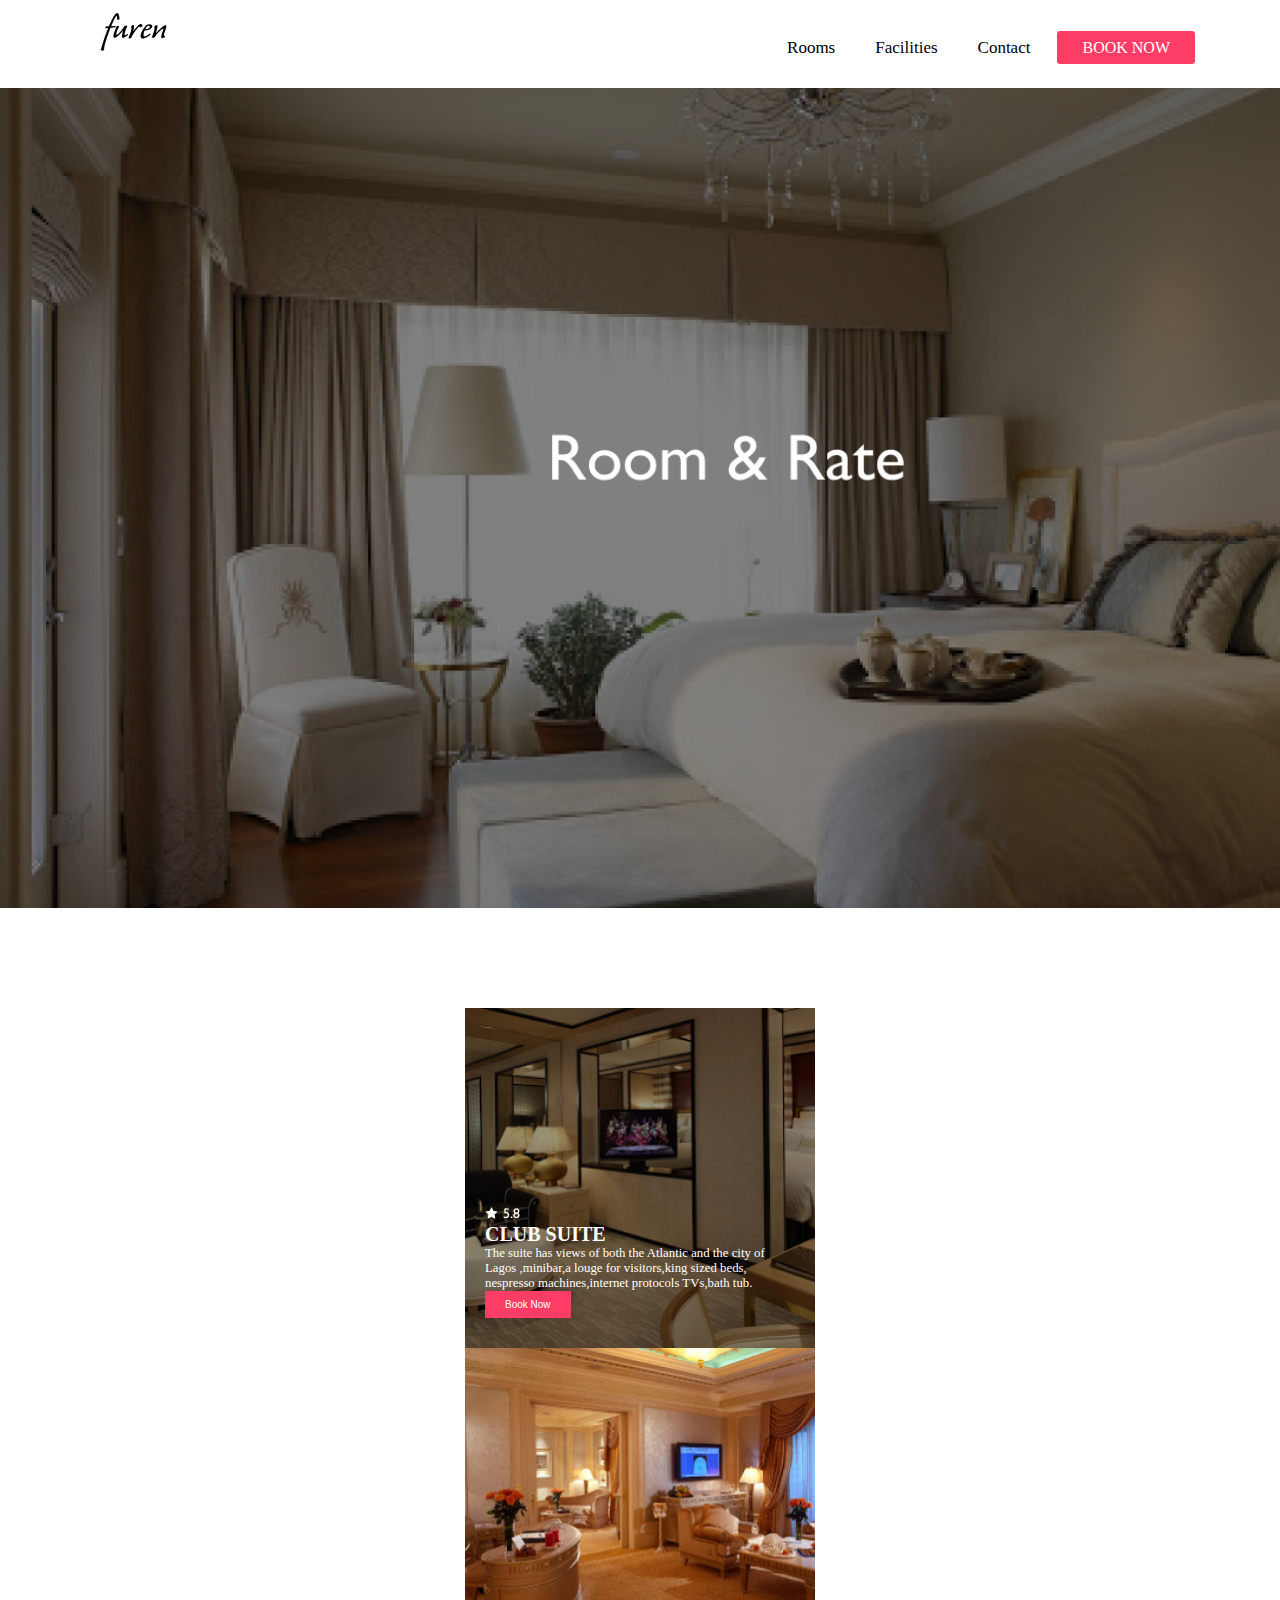
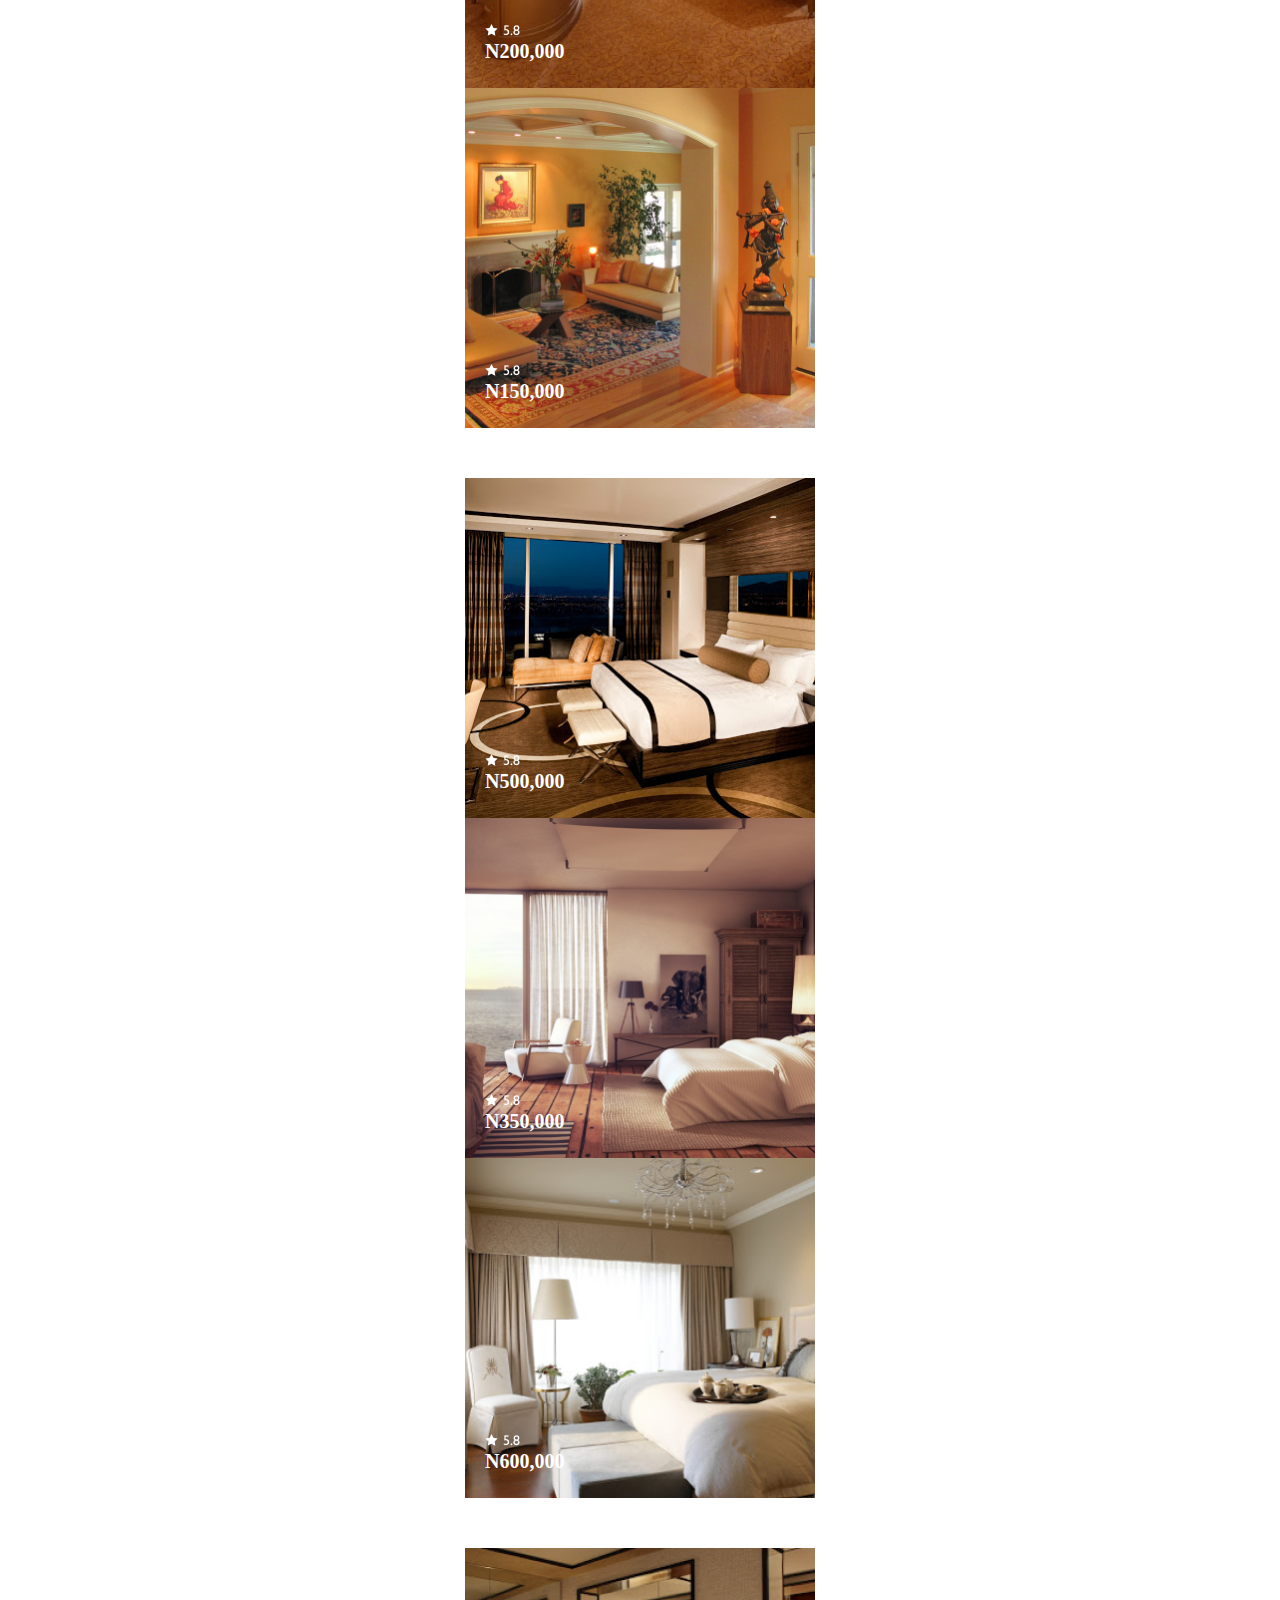
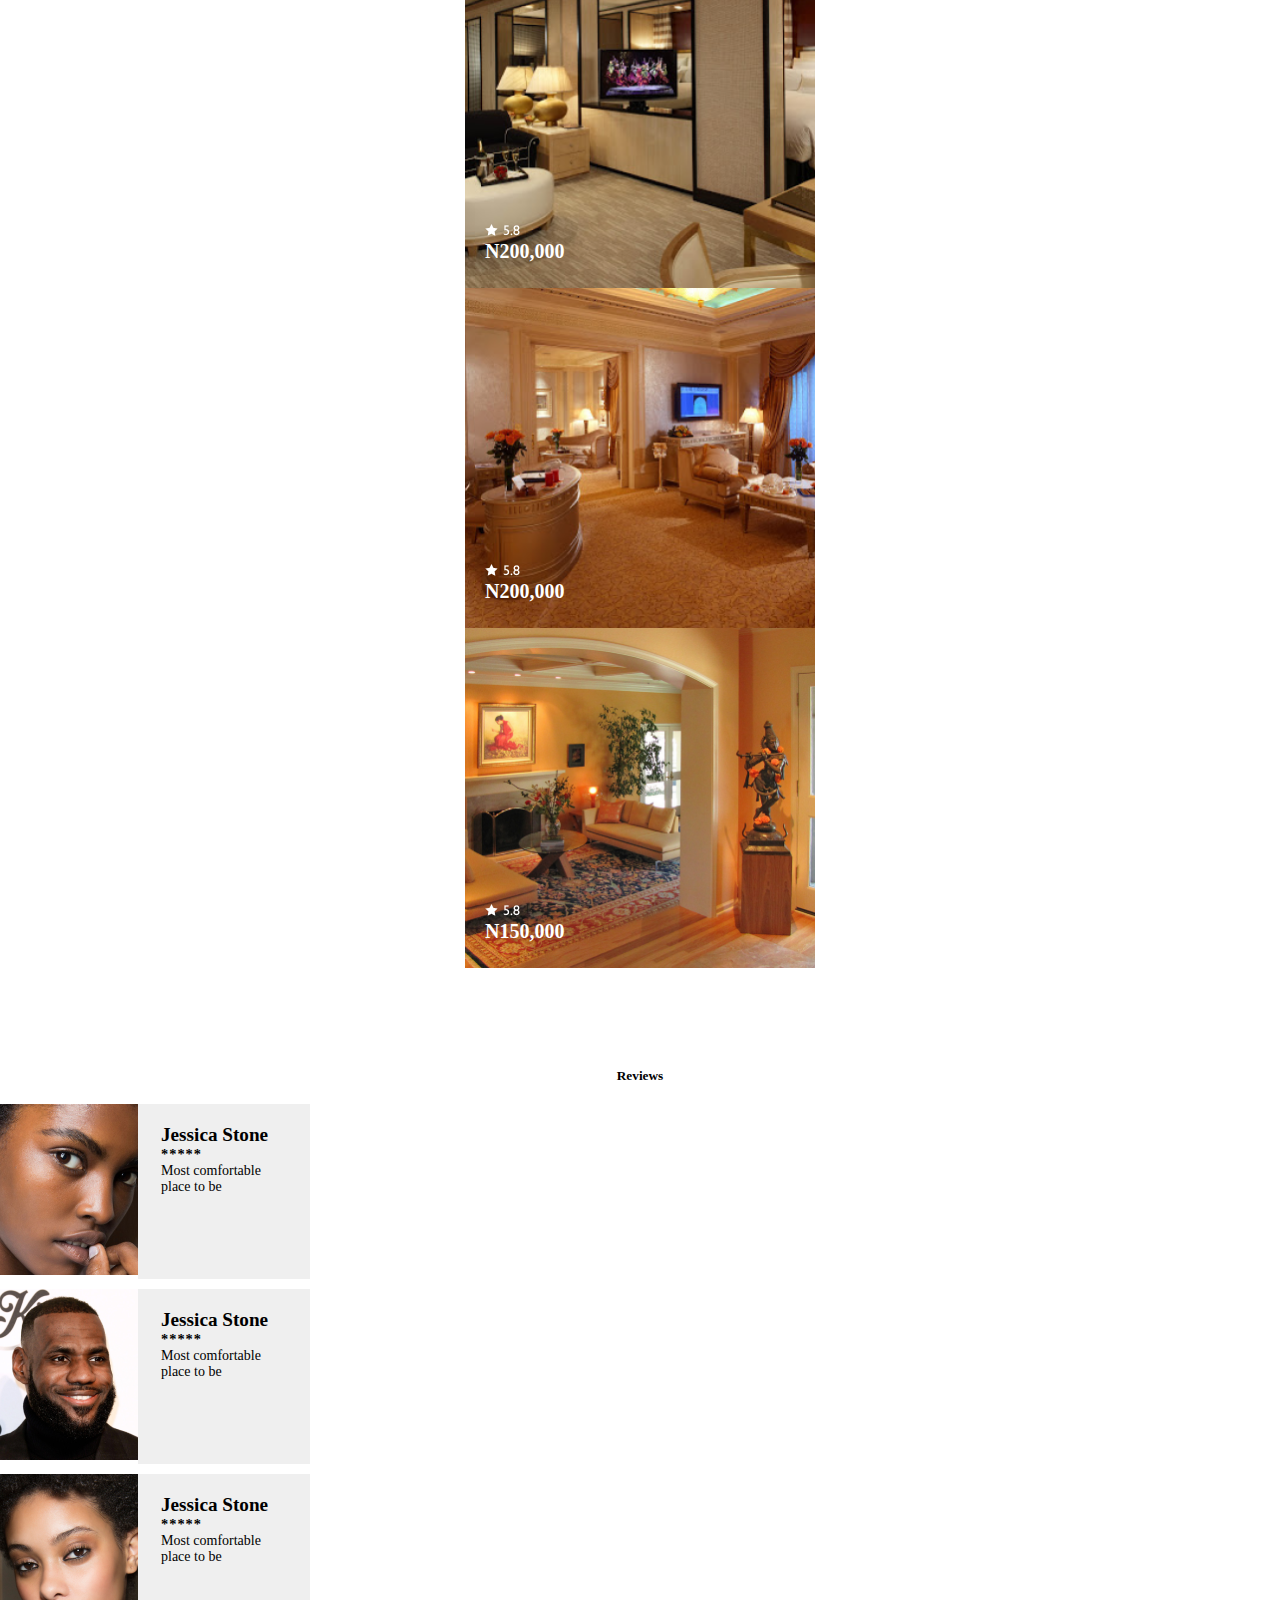
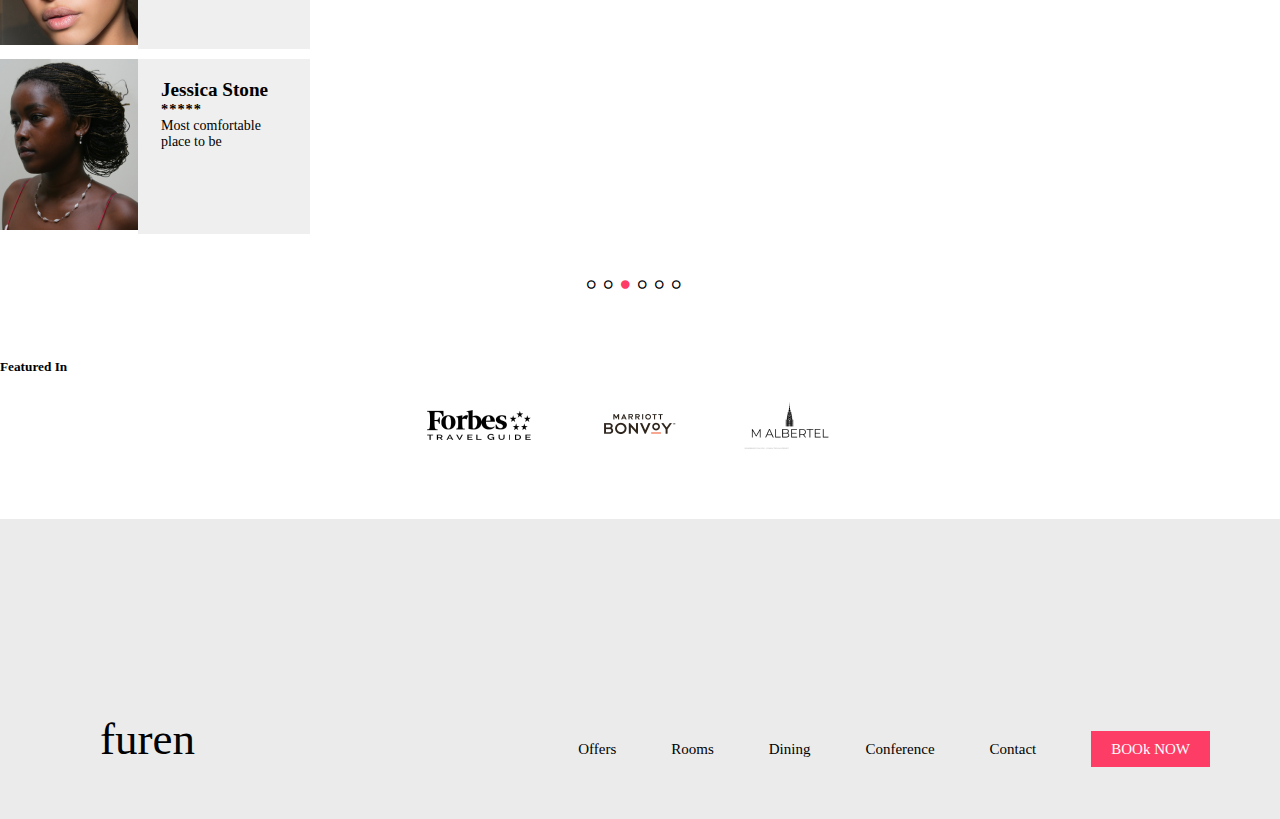
<file: room.html>
<!doctype html>
<html lang="en">

<head>
    <!-- Required meta tags -->
    <meta charset="utf-8">
    <meta name="viewport" content="width=device-width, initial-scale=1, shrink-to-fit=no">

    <!-- Bootstrap CSS -->
    <link rel="stylesheet" href="https://cdn.jsdelivr.net/npm/bootstrap@4.6.1/dist/css/bootstrap.min.css"
        integrity="sha384-zCbKRCUGaJDkqS1kPbPd7TveP5iyJE0EjAuZQTgFLD2ylzuqKfdKlfG/eSrtxUkn" crossorigin="anonymous">
    <link rel="stylesheet" href="room.css">
    <link rel="stylesheet" href="https://cdnjs.cloudflare.com/ajax/libs/font-awesome/4.7.0/css/font-awesome.css">
    <link rel="preconnect" href="https://fonts.googleapis.com">
    <link rel="preconnect" href="https://fonts.gstatic.com" crossorigin>
    <link
        href="https://fonts.googleapis.com/css2?family=Caveat:wght@500&family=Charm&family=Playfair+Display+SC&family=Prata&family=Source+Serif+4:ital@1&display=swap"
        rel="stylesheet">
    <link rel="preconnect" href="https://fonts.googleapis.com">
    <link rel="preconnect" href="https://fonts.gstatic.com" crossorigin>
    <link href="https://fonts.googleapis.com/css2?family=Poiret+One&family=Roboto:wght@100&display=swap" rel="stylesheet">
    <link rel="preconnect" href="https://fonts.googleapis.com">
    <link rel="preconnect" href="https://fonts.gstatic.com" crossorigin>
    <link href="https://fonts.googleapis.com/css2?family=BhuTuka+Expanded+One&family=Poiret+One&display=swap"
        rel="stylesheet">
    <title>Room</title>
</head>

<body>

    <nav>
        <input type="checkbox" id="check">
        <label for="check" class="checkBtn">
            <i class="fa fa-bars"></i>
        </label>
        <label class="logo">
            <img src="./image/furen.png" alt="">
        </label>
        <ul>
            <li>
                <a href="room.html">Rooms</a>
            </li>
            <li>
                <a href="facilities.html">Facilities</a>
            </li>
            <li>
                <a href="contact.html">Contact</a>
            </li>
            <li>
                <a href="index.html" class="active">BOOK NOW</a>
            </li>
        </ul>
    </nav>
    <!-- End of nav -->

<div class="header">
<div>
    <h5>Room & Rate</h5>
</div>
</div>

<!-- End of header -->

<div class="section">
    <div class="container">
        <div class="row row1">
            <div class="col-lg-4">
                <div class="sect1">
                  <div class="sect1-inner1">
                      <div class="sect1-img">
                          <div class="sect1-star">
                              <img src="/image/Star.png" alt="">
                          </div>
                            <div>
                                <img src="/image/5.8.png" alt="">
                            </div>
                      </div> 
                    <h5>Club Suite</h5>
                    <p>The suite has views of both the Atlantic and the city of Lagos
                        ,minibar,a louge for visitors,king sized beds,
                        nespresso machines,internet protocols TVs,bath tub.
                    </p>
                    <button>
                        Book Now
                    </button>
                    </div>
                </div>
            </div>
            <div class="col-lg-4">
                <div class="sect2">
                    <div class="sect2-inner">
                <div class="sect1-img">
                    <div class="sect1-star">
                        <img src="/image/Star.png" alt="">
                    </div>
                    <div>
                        <img src="/image/5.8.png" alt="">
                    </div>
                </div>
                <div>
                    <h5>N200,000</h5>
                </div>
                </div>
                </div>
            </div>
            <div class="col-lg-4">
                <div class="sect3">
                    <div class="sect2-inner">
                        <div class="sect1-img">
                            <div class="sect1-star">
                                <img src="/image/Star.png" alt="">
                            </div>
                            <div>
                                <img src="/image/5.8.png" alt="">
                            </div>
                        </div>
                        <div>
                            <h5>N150,000</h5>
                        </div>
                    </div>
                </div>
            </div>
        </div>
     <!-- Ebd of row1 -->

        <div class="row row2">
        <div class="col-lg-4">
            <div class="sect4">
                <div class="sect2-inner">
                    <div class="sect1-img">
                        <div class="sect1-star">
                            <img src="/image/Star.png" alt="">
                        </div>
                        <div>
                            <img src="/image/5.8.png" alt="">
                        </div>
                    </div>
                    <div>
                        <h5>N500,000</h5>
                    </div>
                </div>
            </div>
            </div>
            <div class="col-lg-4">
            <div class="sect5">
                <div class="sect2-inner">
                    <div class="sect1-img">
                        <div class="sect1-star">
                            <img src="/image/Star.png" alt="">
                        </div>
                        <div>
                            <img src="/image/5.8.png" alt="">
                        </div>
                    </div>
                    <div>
                        <h5>N350,000</h5>
                    </div>
                </div>
            </div>
            </div>
            <div class="col-lg-4">
            <div class="sect6">
                <div class="sect2-inner">
                    <div class="sect1-img">
                        <div class="sect1-star">
                            <img src="/image/Star.png" alt="">
                        </div>
                        <div>
                            <img src="/image/5.8.png" alt="">
                        </div>
                    </div>
                    <div>
                        <h5>N600,000</h5>
                    </div>
                </div>
            </div>
            </div>
        </div>
   <!-- End of row2 -->

        <div class="row row3">
                <div class="col-lg-4">
                    <div class="sect7">
                        <div class="sect2-inner">
                            <div class="sect1-img">
                                <div class="sect1-star">
                                    <img src="/image/Star.png" alt="">
                                </div>
                                <div>
                                    <img src="/image/5.8.png" alt="">
                                </div>
                            </div>
                            <div>
                                <h5>N200,000</h5>
                            </div>
                        </div>
                    </div>
                </div>
                <div class="col-lg-4">
                    <div class="sect2">
                        <div class="sect2-inner">
                            <div class="sect1-img">
                                <div class="sect1-star">
                                    <img src="/image/Star.png" alt="">
                                </div>
                                <div>
                                    <img src="/image/5.8.png" alt="">
                                </div>
                            </div>
                            <div>
                                <h5>N200,000</h5>
                            </div>
                        </div>
                    </div>
                </div>
                <div class="col-lg-4">
                    <div class="sect3">
                        <div class="sect2-inner">
                            <div class="sect1-img">
                                <div class="sect1-star">
                                    <img src="/image/Star.png" alt="">
                                </div>
                                <div>
                                    <img src="/image/5.8.png" alt="">
                                </div>
                            </div>
                            <div>
                                <h5>N150,000</h5>
                            </div>
                        </div>
                    </div>
                </div>
        </div>
        </div>
    </div>
<!-- End of section -->
<div class="review">
    <div class="review-div">
        <h5>Reviews</h5>
    </div>
    <div class="container-fluid">
        <div class="row">
            <div class="col-lg-3">
                <div class="rev1">
                    <div class="rev1-img">
                        <img src="./image/rev1.png" alt="">
                    </div>
                    <div class="rev1-body">
                        <h5>Jessica Stone</h5>
                        <h6>*****</h6>
                        <p>Most comfortable place to be</p>
                    </div>


                </div>






            </div>
            <div class="col-lg-3">
                <div class="rev1">
                    <div class="rev1-img">
                        <img src="./image/rev2.png" alt="">
                    </div>
                    <div class="rev1-body">
                        <h5>Jessica Stone</h5>
                        <h6>*****</h6>
                        <p>Most comfortable place to be</p>
                    </div>


                </div>






            </div>
            <div class="col-lg-3">
                <div class="rev1">
                    <div class="rev1-img">
                        <img src="./image/rev3.png" alt="">
                    </div>
                    <div class="rev1-body">
                        <h5>Jessica Stone</h5>
                        <h6>*****</h6>
                        <p>Most comfortable place to be</p>
                    </div>


                </div>






            </div>
            <div class="col-lg-3">
                <div class="rev1">
                    <div class="rev1-img">
                        <img src="./image/rev4.png" alt="">
                    </div>
                    <div class="rev1-body">
                        <h5>Jessica Stone</h5>
                        <h6>*****</h6>
                        <p>Most comfortable place to be</p>
                    </div>


                </div>






            </div>
        </div>
    </div>

    <div class="icon">
        <i class="fa fa-circle-o"></i>
        <i class="fa fa-circle-o"></i>
        <i class="fa fa-circle"></i>
        <i class="fa fa-circle-o"></i>
        <i class="fa fa-circle-o"></i>
        <i class="fa fa-circle-o"></i>
    </div>

    <div class="feature">
        <div class="feat">
            <h5 class="text-center"> Featured In</h5>
        </div>
        <div class="feature-inner">

            <div>
                <img src="./image/Bitmap.png" alt="">
            </div>
            <div>
                <img src="./image/Bitmap (1).png" alt="">
            </div>
            <div>
                <img src="./image/Bitmap (2).png" alt="">
            </div>

        </div>
    </div>
</div>
<!-- End of reviews -->

    <div class="footer">
        <div>
            <label class="last">furen</label>
            <ol>
                <li>
                    <a href="">Offers</a>
                </li>
                <li>
                    <a href="room.html">Rooms</a>
                </li>
                <li>
                    <a href="">Dining</a>
                </li>
                <li>
                    <a href="">Conference</a>
                </li>
                <li>
                    <a href="contact.html">Contact</a>
                </li>
                <li>
                    <a href="" class="active">BOOk NOW </a>
                </li>
            </ol>

        </div>

    </div>
    <!-- Optional JavaScript; choose one of the two! -->

    <!-- Option 1: jQuery and Bootstrap Bundle (includes Popper) -->
    <script src="https://cdn.jsdelivr.net/npm/jquery@3.5.1/dist/jquery.slim.min.js"
        integrity="sha384-DfXdz2htPH0lsSSs5nCTpuj/zy4C+OGpamoFVy38MVBnE+IbbVYUew+OrCXaRkfj"
        crossorigin="anonymous"></script>
    <script src="https://cdn.jsdelivr.net/npm/bootstrap@4.6.1/dist/js/bootstrap.bundle.min.js"
        integrity="sha384-fQybjgWLrvvRgtW6bFlB7jaZrFsaBXjsOMm/tB9LTS58ONXgqbR9W8oWht/amnpF"
        crossorigin="anonymous"></script>

    <!-- Option 2: Separate Popper and Bootstrap JS -->
    <!--
    <script src="https://cdn.jsdelivr.net/npm/jquery@3.5.1/dist/jquery.slim.min.js" integrity="sha384-DfXdz2htPH0lsSSs5nCTpuj/zy4C+OGpamoFVy38MVBnE+IbbVYUew+OrCXaRkfj" crossorigin="anonymous"></script>
    <script src="https://cdn.jsdelivr.net/npm/popper.js@1.16.1/dist/umd/popper.min.js" integrity="sha384-9/reFTGAW83EW2RDu2S0VKaIzap3H66lZH81PoYlFhbGU+6BZp6G7niu735Sk7lN" crossorigin="anonymous"></script>
    <script src="https://cdn.jsdelivr.net/npm/bootstrap@4.6.1/dist/js/bootstrap.min.js" integrity="sha384-VHvPCCyXqtD5DqJeNxl2dtTyhF78xXNXdkwX1CZeRusQfRKp+tA7hAShOK/B/fQ2" crossorigin="anonymous"></script>
    -->
</body>

</html>
</file>
<file: index.css>
* {
  margin: 0;
  padding: 0;
  text-decoration: none;
  box-sizing: border-box;
  list-style: none;
}
nav {
  background: #fff;
  height: 80px;
  width: 100%;
}
label.logo {
  color: #000;
  font-size: 35px;
  line-height: 80px;
  padding: 0 100px;
  font-weight: lighter;
}
nav ul {
  float: right;
  padding-top: 8px;
  margin-right: 80px;
}
nav ul li {
  display: inline-block;
  line-height: 80px;
  margin: 0 5px;
}
nav ul li a {
  color: #000;
  font-size: 17px;
  text-transform: capitalize;
  padding: 7px 13px;
  border-radius: 3px;
  font-weight: 500;
}

a:hover {
  color: #fd3d65;
  text-decoration: none;
}
a.active {
  background: #fd3d65;
  transition: 0.5s;
  text-decoration: none;
  color: #fff;
  padding: 8px 25px;
}
a.active:hover {
  background-color: #fff;
  color: #fd3d65;
}
a.active {
  font-size: 1em;
}
.checkBtn {
  color: #000;
  font-size: 30px;
  float: right;
  line-height: 80px;
  padding-right: 40px;
  cursor: pointer;
  display: none;
}
#check {
  display: none;
}
@media (max-width: 925px) {
  label.logo {
    font-size: 30px;
    padding-left: 50px;
  }
  nav ul li a {
    font-size: 16px;
  }
}
@media (max-width: 858px) {
  .checkBtn {
    display: block;
  }
  ul {
    position: fixed;
    width: 100%;
    height: 100vh;
    background: #e6e1e1;
    top: 80px;
    left: -100%;
    transition: all 0.5s;
    text-align: center;
  }
  nav ul li {
    display: block;
    margin: 50px 0;
    line-height: 30px;
    text-decoration: none;
  }
  nav ul li a {
    font-size: 20px;
    color: #000;
  }
  a.active,
  a:hover {
    background: none;
    color: #fd3d65;
  }
  a.active {
    font-size: 20px;
  }
  #check:checked ~ ul {
    left: 0;
  }
}
@media (max-width: 400px) {
  label.logo {
    padding-right: 60px;
    padding-left: 30px;
  }
}
/* End of Nav */
.header {
  clear: both;
  background: linear-gradient(rgba(0, 0, 0, 0.5), rgba(0, 0, 0, 0.5)),
    url("/image/back1.png");
  background-size: cover;
  background-repeat: no-repeat;
  box-sizing: border-box;
  width: 100%;
  height: calc(100vh - 80px);
  display: flex;
  align-items: center;
  justify-content: center;
}
.header-inner {
  box-sizing: border-box;
  padding-top: 150px;
  text-align: center;
}
.header div h5 {
  font-size: 1em;
  color: #fff;
  font-family: sans-serif;
  letter-spacing: 1px;
  font-weight: lighter;
}
/* .header div h5:hover {
  text-decoration: underline;
  text-decoration-color: #7f7fe9;
  text-decoration-thickness: 2.6px;
} */
.header-inner div {
  padding-top: 10px;
}
.header-inner div button {
  color: #fff;
  font-size: 0.8em;
  background-color: #fd3d65;
  padding: 5px 30px 15px;
}
.header-inner div button:hover {
  color: #fff;
}
@media (min-width: 700px) {
  .header-inner {
    box-sizing: border-box;
    padding-top: 100px;
    text-align: center;
  }
  .header div h5 {
    font-size: 1.5em;
    color: #fff;
    font-family: sans-serif;
    letter-spacing: 1px;
    font-weight: lighter;
  }
  .header-inner div {
    padding-top: 20px;
  }
  .header-inner div button {
    color: #fff;
    font-size: 0.8em;
    background-color: #fd3d65;
    padding: 5px 30px 15px;
  }
}
@media (min-width: 1000px) {
  .header-inner {
    box-sizing: border-box;
    padding-top: 120px;
    text-align: center;
  }
  .header div h5 {
    font-size: 1.8em;
    color: #fff;
    font-family: sans-serif;
    letter-spacing: 1px;
    font-weight: lighter;
    margin-bottom: 0px;
  }
  .header div h5 span {
    font-family: "Caveat", cursive;
    font-size: 1.3em;
  }
  .header-inner div {
    padding-top: 30px;
  }
  .header-inner div button {
    color: #fff;
    font-size: 0.8em;
    background-color: #fd3d65;
    padding: 5px 30px 15px;
  }
  .header-inner div button:hover {
    color: #fff;
  }
}
/* End of header */

section {
  padding-top: 80px;
}
#p1 {
  font-size: 0.7em;
  text-align: center;
  margin-bottom: 0px;
}
#p3 {
  font-size: 0.7em;
  text-align: center;
}
section div .sect {
  padding-top: 40px;
}
@media (min-width: 700px) {
  #p1 {
    font-size: 1em;
    text-align: center;
    margin-bottom: 0px;
  }
  #p3 {
    font-size: 1em;
    text-align: center;
  }
}
section div .sect {
  /* border: 1px solid black; */
  padding: 25px 40px;
  box-sizing: border-box;
}
.sect div .col-md-3 {
  box-sizing: border-box;
  /* border: 1px solid black; */
  padding: 10px 25px;
}
.box1,
.box2,
.box3,
.box4 {
  box-sizing: border-box;
  width: 100%;
}
.box1 div,
.box2 div,
.box3 div,
.box4 div {
  display: flex;
  justify-content: end;
  margin-top: -26px;
}
.box1 div p,
.box2 div p,
.box3 div p,
.box4 div p {
  box-sizing: border-box;
  background-color: #fff;
  padding: 5px 30px;
  font-size: 0.7em;
}

section .icons {
  font-size: 10px;
  padding-bottom: 30px;
}
section .icons i {
  margin-right: 5px;
}
section .icons i:nth-of-type(3) {
  color: #fd3d65;
}
@media (min-width: 760px) {
  section div .sect {
    padding: 25px 90px;
  }
  section .icons i {
    margin-right: 8px;
  }
}
/* End of section */
article {
  box-sizing: border-box;
  padding-top: 20px;
  color: #fff;
  height: 200px;
}
.article {
  box-sizing: border-box;
  width: 100%;
  height: 100%;
  background: linear-gradient(rgba(0, 0, 0, 0.5), rgba(0, 0, 0, 0.5)),
    url("/image/article.png");
  background-size: cover;
  background-position: 50%;
  background-repeat: no-repeat;
  display: flex;
  justify-content: center;
  align-items: center;
}
.suite div.art {
  box-sizing: border-box;
  padding-left: 20px;
}
.suite button {
  color: #fff;
  font-size: 0.8em;
  background-color: #fd3d65;
  padding: 10px 20px 10px;
}
@media (min-width: 700px) {
  article {
    box-sizing: border-box;
    width: 100%;
    height: 400px;
  }
  .article {
    box-sizing: border-box;
    width: 100%;
    height: 100%;
    background: linear-gradient(rgba(0, 0, 0, 0.5), rgba(0, 0, 0, 0.5)),
      url("/image/article.png");
    background-size: cover;
    background-repeat: no-repeat;
    display: flex;
    justify-content: center;
    align-items: center;
  }
  .suite div.art {
    box-sizing: border-box;
    padding-left: 65px;
  }
  .suite button {
    color: #fff;
    font-size: 0.8em;
    background-color: #fd3d65;
    padding: 10px 60px 10px;
    font-weight: 500;
  }
  .suite {
    box-sizing: border-box;
    padding-top: 30px;
    padding-left: 50px;
  }
  .suite h5 {
    font-size: 30px;
    font-family: sans-serif;
    /* padding-left: 20px; */
  }
  .suite .exe {
    padding-left: 50px;
  }
  .suite p {
    font-size: 40px;
    font-weight: lighter;
    letter-spacing: 1px;
    padding-bottom: 15px;
    padding-left: 50px;
  }
}
/* End of article */

.luxury {
  background: #f5f3f3;
  padding-top: 40px;
}
.luxury h5 {
  text-align: center;
  font-size: 35px;
  font-family: sans-serif;
}
.luxury p {
  font-size: 19px;
  font-weight: lighter;
  text-align: center;
}

@media (min-width: 600px) {
  .luxury {
    padding-bottom: 20px;
  }
  .luxury p {
    font-size: 20px;
    font-weight: 380;
    text-align: center;
    margin-bottom: 10px;
  }
  .luxury h5 {
    text-align: center;
    font-size: 28px;
    font-family: sans-serif;
    padding-bottom: 25px;
  }
  .luxury div {
    display: flex;
    flex-wrap: row wrap;
    padding-bottom: 30px;
  }

  .bx2 #ref {
    margin-left: -62px;
    margin-bottom: 4px;
    font-size: 20px;
    /* font-weight: lighter; */
  }
  .bx2 #sea {
    margin-left: -50px;
    margin-bottom: 10px;
    font-size: 20px;
    /* font-weight: lighter; */
  }
  .bx2 div p {
    /* padding-left: 40px; */
    margin-bottom: 8px;
  }
  .bx1 {
    box-sizing: border-box;
    padding-top: 35px;
    padding-bottom: 35px;
    padding-right: 20px;
  }

  .img1-wrap {
    box-sizing: border-box;
    background: url("/image/lrft.png");
    background-size: cover;
    background-repeat: no-repeat;
    width: 160px;
    height: 100%;
  }
  .bx2 {
    background: linear-gradient(rgba(0, 0, 0, 0.5), rgba(0, 0, 0, 0.5)),
      url("./image/mid2.png");
    background-repeat: no-repeat;
    background-size: cover;
    background-position: 75%;
    width: 400px;
    height: 573px;
  }
  .bx3 {
    padding-top: 30px;
    padding-bottom: 20px;
    padding-left: 20px;
    padding-right: 0px;
  }
  .img3-wrap {
    box-sizing: border-box;
    background: url("/image/rig.png");
    background-size: cover;
    background-repeat: no-repeat;
    width: 160px;
    height: 446px;
  }
}
@media (min-width: 1000px) {
  .luxury h5 {
    text-align: center;
    font-size: 30px;
    font-family: sans-serif;
    padding-bottom: 50px;
  }
  .luxury p {
    font-size: 19px;
    font-weight: lighter;
    text-align: center;
    margin-bottom: 5px;
  }
  .luxury div {
    display: flex;
    justify-content: space-around;
    flex-wrap: row wrap;
  }
  .bx2 #ref {
    /* margin-left: 2px; */
    padding-left: 62px;
    margin-bottom: 4px;
    font-size: 25px;
    /* font-weight: lighter; */
  }
  .bx2 #sea {
    /* margin-left: -50px; */
    padding-left: 50px;
    margin-bottom: 10px;
    font-size: 25px;
    /* font-weight: lighter; */
  }
  .bx2 div p {
    /* padding-left: 40px; */
    margin-bottom: 8px;
  }
  .bx1 {
    /* padding-top: 30px; */
    padding-bottom: 20px;
    padding-right: 20px;
  }
  .img1-wrap {
    box-sizing: border-box;
    background: url("/image/lrft.png");
    background-size: cover;
    background-repeat: no-repeat;
    width: 180px;
    height: 100%;
  }
  .bx2 {
    background: linear-gradient(rgba(0, 0, 0, 0.5), rgba(0, 0, 0, 0.5)),
      url("./image/mid2.png");
    background-repeat: no-repeat;
    background-size: cover;
    width: 500px;
    height: 400px;
  }
  .bx3 {
    padding-top: 30px;
    padding-bottom: 20px;
    padding-left: 20px;
    padding-right: 0px;
  }
  .img3-wrap {
    box-sizing: border-box;
    background: url("/image/rig.png");
    background-size: contain;
    background-repeat: no-repeat;
    width: 180px;
    height: 100%;
  }
}
@media (min-width: 1200px) {
  .luxury {
    padding-bottom: 20px;
  }
  .luxury div {
    padding-bottom: 30px;
  }
  .luxury p {
    margin-bottom: 0px;
  }
  .luxury div {
    display: flex;
    justify-content: space-around;
    flex-wrap: row wrap;
  }

  .bx2 #ref {
    /* margin-left: -120px; */
    padding-left: 62px;
    margin-bottom: 4px;
    font-size: 25px;
    /* font-weight: lighter; */
  }
  .bx2 #sea {
    /* margin-left: -50px; */
    padding-left: 50px;
    margin-bottom: 10px;
    font-size: 25px;
    /* font-weight: lighter; */
  }
  .bx2 div p {
    /* padding-left: 40px; */
    font-size: 15px;
    margin-bottom: 8px;
  }
  .bx2 div {
    margin-top: 250px;
    margin-left: 50px;
  }
  .bx1 {
    padding-top: 45px;
    /* padding-bottom: 10px; */
    padding-right: 20px;
    width: 300px;
  }
  .img1-wrap {
    box-sizing: border-box;
    background: url("/image/lrft.png");
    background-size: contain;
    background-repeat: no-repeat;
    width: 100%;
    height: 95%;
  }
  .bx2 {
    background: linear-gradient(rgba(0, 0, 0, 0.3), rgba(0, 0, 0, 0.3)),
      url("./image/mid2.png");
    background-size: cover;
    background-repeat: no-repeat;
    width: 900px;
    height: 500px;
  }
  .bx3 {
    padding-top: 45px;
    /* padding-bottom: 45px; */
    padding-left: 53px;
    padding-right: 0px;
    width: 300px;
  }
  .img3-wrap {
    box-sizing: border-box;
    background: url("/image/rig.png");
    background-size: cover;
    background-repeat: no-repeat;
    width: 100%;
    height: 95%;
  }
  .bx2 div button {
    color: #fff;
    font-size: 0.8em;
    background-color: #fd3d65;
    padding: 10px 30px 10px;
    font-weight: 500;
  }
}

@media (max-width: 500px) {
  .luxury h5 {
    text-align: center;
    font-size: 25px;
    font-family: sans-serif;
    padding-bottom: 20px;
  }
  .bx2 #ref {
    margin-left: -13px;
    margin-bottom: 4px;
  }
  .bx2 #sea {
    margin-bottom: 10px;
  }
  .bx2 div p {
    margin-left: -20px;
    margin-bottom: 8px;
  }
  .luxury p {
    font-size: 12px;
    font-weight: lighter;
    text-align: center;
    margin-bottom: 0px;
  }
  .luxury div {
    box-sizing: border-box;
    padding: 20px 5px;
  }
  .bx1 {
    padding: 10px 0px;
    margin-bottom: 30px;
    padding-left: 30px;
  }
  .img1-wrap {
    box-sizing: border-box;
    background: url("/image/lrft.png");
    background-size: cover;
    background-repeat: no-repeat;
    width: 100%;
    height: 446px;
  }

  .bx2 {
    box-sizing: border-box;
    background: linear-gradient(rgba(0, 0, 0, 0.5), rgba(0, 0, 0, 0.5)),
      url("./image/mid2.png");
    background-repeat: no-repeat;
    background-size: cover;
    background-position: 75%;
    max-width: 400px;
    height: 400px;
    margin-bottom: 30px;
  }
  .bx3 {
    padding: 20px 0px;
    padding-left: 35px;
  }
  .img3-wrap {
    box-sizing: border-box;
    background: url("/image/rig.png");
    background-size: cover;
    background-repeat: no-repeat;
    width: 100%;
    height: 446px;
  }
}
/* icons */
.icon {
  text-align: center;
  padding-top: 30px;
  font-size: 10px;
  padding-bottom: 30px;
}
@media (min-width: 797px) {
  .icon {
    padding-bottom: 50px;
  }
}
.icon {
  margin-right: 5px;
}
i:nth-of-type(3) {
  color: #fd3d65;
}
@media (min-width: 760px) {
  .icon {
    display: flex;
    justify-content: center;
  }
  .icon i {
    margin-right: 8px;
  }
}
@media (max-width: 760px) {
  .icon {
    display: flex;
    justify-content: center;
  }
  .icon i {
    margin-right: 8px;
  }
}
/* icons */

.bx2 {
  display: flex;
  align-items: center;
}
.bx2 div {
  color: #fff;
  padding-top: 20px;
  padding-left: 20px;
}
.bx2 div h5 {
  font-size: 17px;
  padding-bottom: 0px;
  font-family: sans-serif;
}
.bx2 p {
  padding-bottom: 10px;
}
.bx2 button {
  color: #fff;
  font-size: 10px;
  background-color: #fd3d65;
}
.bx2 button:hover {
  color: #fff;
}
@media (min-width: 760px) {
  .bx2 div {
    display: block;
  }
}
@media (min-width: 1000px) {
  .bx2 {
    display: flex;
    align-items: center;
    justify-content: start;
    text-align: left;
  }
  .bx2 div {
    margin-left: -200px;
    display: flex;
    flex-direction: column;
    align-items: start;
  }
  .bx2 div h5 {
    font-size: 30px;
  }
}
/* End of luxury */

.review {
  padding: 70px 0px;
}
.review-div {
  text-align: center;
  padding-bottom: 0px;
}
.review .container-fluid {
  padding-top: 10px;
  padding-bottom: 15px;
}
.rev1 {
  /* border: 1px solid red; */
  display: flex;
  flex-direction: row wrap;
  box-sizing: border-box;
  /* min-width: 210px; */
}
.rev1-img {
  width: 138px;
  /* background: url("./image/rev1.png"); */
  /* height: 171px; */
}

.rev1-body {
  background: #eeee;
  width: 172px;
  box-sizing: border-box;
  /* padding: 18px 12px; */
  padding-top: 35px;
  padding-left: 25px;
}
.rev1-body h6 {
  font-weight: 700;
  letter-spacing: 1px;
  margin-bottom: 0px;
}
.rev1-body p {
  font-size: 15px;
  font-weight: 300;
  /* font-family: sans-serif; */
}

@media (min-width: 1000px) {
  .rev1 {
    padding-top: 30px;
    /* padding-left: 15px; */
    /* justify-content: center; */
  }
  .rev1-img {
    width: 120px;
  }
  .rev1-body {
    background: #eeee;
    box-sizing: border-box;
    padding: 0px;
    width: 172px;
    padding-top: 40px;
    padding-left: 10px;
  }
  .rev1-body h5 {
    font-size: 0.9em;
  }
  .rev1-body h6 {
    font-size: 0.6em;
  }
  .rev1-body p {
    font-size: 0.7em;
  }
}
@media (min-width: 1200px) {
  .rev1 {
    padding-top: 30px;
    /* padding-left: 15px; */
    /* justify-content: center; */
  }
  .rev1-img {
    width: 138px;
  }
  .rev1-body {
    background: #eeee;
    box-sizing: border-box;
    padding: 0px;
    width: 172px;
    padding-top: 40px;
    padding-left: 23px;
    padding-right: 20px;
  }
  .rev1-body h6 {
    font-size: 0.9em;
    font-weight: 700;
    letter-spacing: 1px;
    margin-bottom: 0px;
  }
  .rev1-body p {
    font-size: 14px;
    font-weight: 300;
    /* font-family: sans-serif; */
  }
  .rev1-body h5 {
    font-size: 1.2em;
  }
}
@media (max-width: 790px) {
  .rev1 {
    padding-top: 30px;
    padding-left: 15px;
    justify-content: center;
  }
  .rev1-body {
    background: #eeee;
    box-sizing: border-box;
    /* padding: 18px 12px; */
    padding-top: 50px;
    padding-right: 20px;
  }
}
@media (max-width: 500px) {
  .rev1 {
    padding-top: 30px;
    padding-left: 15px;
  }
  .rev1-body {
    background: #eeee;
    box-sizing: border-box;
    /* padding: 18px 12px; */
    padding-top: 40px;
    padding-right: 20px;
  }
}
@media (max-width: 350px) {
  .rev1 {
    padding-top: 20px;
    padding-left: 15px;
  }
  .rev1-body {
    background: #eeee;
    box-sizing: border-box;
    /* padding: 18px 12px; */
    padding-top: 40px;
    padding-right: 10px;
  }
  .rev1-body h5 {
    font-size: 1em;
  }
  .rev1-body h6 {
    font-size: 13px;
  }
  .rev1-body p {
    font-size: 0.8em;
  }
}

.feature {
  padding-top: 20px;
  padding-bottom: 40px;
}
@media (min-width: 425px) {
  .feature .feature-inner {
    padding-top: 20px;
    display: flex;
    justify-content: center;
  }
  .feature-inner div {
    padding-left: 30px;
  }
}
@media (min-width: 760px) {
  .feature-inner div {
    padding-left: 20px;
    padding-right: 40px;
  }
}
@media (max-width: 400px) {
  .feature .feature-inner {
    padding-top: 20px;
    padding-left: 30px;
  }
}
/* End of reviews */

.footer {
  background: #d8d8d880;
  padding-top: 30px;
  padding-bottom: 40px;
}
.footer div ol li a {
  color: #000;
  line-height: 80px;
  font-size: 18px;
}
.footer div ol li a.active {
  padding: 10px 20px;
  background-color: #fd3d65;
  color: #fff;
}
/* .footer div ol li a:hover {
  background-color: #f2f2f2;
} */
@media (max-width: 500px) {
  .footer div {
    padding-left: 20px;
  }
  label.last {
    color: #000;
    font-size: 35px;
    line-height: 80px;
    font-weight: lighter;
  }
}
@media (min-width: 760px) {
  label.last {
    color: #000;
    font-size: 30px;
    line-height: 80px;
    padding: 0 100px;
    font-weight: lighter;
  }
  .footer div {
    display: flex;
  }
  .footer div ol {
    display: flex;
    align-items: center;
  }
  .footer div ol li {
    padding-left: 10px;
  }
}
@media (min-width: 1000px) {
  label.last {
    color: #000;
    font-size: 35px;
    line-height: 80px;
    padding: 0 100px;
    font-weight: lighter;
  }
  .footer div {
    display: flex;
  }
  .footer div ol {
    display: flex;
    align-items: center;
  }
  .footer div ol li {
    padding-left: 15px;
  }
  .footer div ol li a {
    color: #000;
    line-height: 80px;
    font-size: 25px;
  }
}
@media (min-width: 1200px) {
  label.last {
    color: #000;
    font-size: 45px;
    line-height: 80px;
  }
  .footer div {
    display: flex;
    justify-content: space-between;
  }
  .footer div ol {
    display: flex;
    align-items: center;
    padding-right: 70px;
    padding-top: 10px;
  }
  .footer div ol li {
    padding-left: 55px;
  }
  .footer div ol li a {
    color: #000;
    line-height: 80px;
    font-size: 15px;
  }
  .footer {
    background: #d8d8d880;
    padding-top: 100px;
    padding-bottom: 30px;
  }
  .footer div {
    padding-top: 80px;
  }
}
</file>
<file: contact.css>
* {
  margin: 0;
  padding: 0;
  text-decoration: none;
  box-sizing: border-box;
  list-style: none;
}
nav {
  background: #fff;
  height: 80px;
  width: 100%;
}
label.logo {
  color: #000;
  font-size: 35px;
  line-height: 80px;
  padding: 0 100px;
  font-weight: lighter;
}
nav ul {
  float: right;
  padding-top: 8px;
  margin-right: 80px;
}
nav ul li {
  display: inline-block;
  line-height: 80px;
  margin: 0 5px;
}
nav ul li a {
  color: #000;
  font-size: 17px;
  text-transform: capitalize;
  padding: 7px 13px;
  border-radius: 3px;
  font-weight: 500;
}

a:hover {
  color: #fd3d65;
  text-decoration: none;
  transition: all 0.5s;
}
a.active {
  background: #fd3d65;
  transition: all 0.5s;
  text-decoration: none;
  color: #fff;
  padding: 8px 25px;
}
a.active:hover {
  background-color: #f2f2f2;
  color: #fd3d65;
}
a.active {
  font-size: 1em;
}
.checkBtn {
  color: #000;
  font-size: 30px;
  float: right;
  line-height: 80px;
  padding-right: 40px;
  cursor: pointer;
  display: none;
}
#check {
  display: none;
}
@media (max-width: 925px) {
  label.logo {
    font-size: 30px;
    padding-left: 50px;
  }
  nav ul li a {
    font-size: 16px;
  }
}
@media (max-width: 858px) {
  .checkBtn {
    display: block;
  }
  ul {
    position: fixed;
    width: 100%;
    height: 100vh;
    background: #e6e1e1;
    top: 80px;
    left: -100%;
    transition: all 0.5s;
    text-align: center;
  }
  nav ul li {
    display: block;
    margin: 50px 0;
    line-height: 30px;
    text-decoration: none;
  }
  nav ul li a {
    font-size: 20px;
    color: #000;
  }
  a.active,
  a:hover {
    background: none;
    color: #fd3d65;
  }
  a.active {
    font-size: 20px;
  }
  #check:checked ~ ul {
    left: 0;
  }
}
@media (max-width: 400px) {
  label.logo {
    padding-right: 60px;
    padding-left: 30px;
  }
}
/* End of nav */
header {
  clear: both;
  background: url("/image/cont.png");
  background-size: cover;
  height: calc(100vh - 80px);
  width: 100%;
  background-repeat: no-repeat;
  color: #fff;
  box-sizing: border-box;
}
.header-inner {
  display: flex;
  flex-direction: column;
  justify-content: center;
  height: 100%;
}
.contact {
  text-align: center;
  box-sizing: border-box;
  margin-bottom: 32px;
}
.contact p {
  margin-bottom: 9px;
  font-size: 1rem;
  line-height: 18.75px;
  letter-spacing: 1px;
  font-family: "Poiret One", cursive;
  /* font-family: 100; */
  text-align: center;
  font-weight: 300px;
}
.contact h5 {
  font-size: 34px;
  line-height: 38.67px;
  letter-spacing: 1px;
  font-family: "Roboto", sans-serif;
  /* margin-top: -10px; */
  text-align: center;
}
.detail p {
  margin-bottom: 5px;
  font-size: 1rem;
  line-height: 18.75px;
  letter-spacing: 1px;
  font-family: "Poiret One", cursive;
  /* font-family: 100; */
  /* text-align: center; */
  font-weight: 300px;
}
.detail h5 {
  font-size: 25px;
  line-height: 38.67px;
  letter-spacing: 1px;
  font-family: "Roboto", sans-serif;
  /* margin-top: -10px; */
  text-align: center;
}
#h1 {
  margin-bottom: 0px;
}
#h2 {
  margin-top: -10px;
}
.detail {
  display: flex;
  flex-direction: row;
  justify-content: space-evenly;
}
@media (max-width: 425px) {
  header {
    clear: both;
    background: url("/image/cont.png");
    background-size: cover;
    height: calc(100vh - 80px);
    width: 100%;
    background-repeat: no-repeat;
    /* background-position: 100% 200%; */
    display: flex;
    flex-flow: row wrap;
    justify-content: center;
    align-items: center;
    color: #fff;
    box-sizing: border-box;
  }
  .contact {
    box-sizing: border-box;
  }
  .contact p {
    margin-bottom: 0rem;
    font-size: 0.5rem;
    line-height: 18.75px;
    letter-spacing: 0.5px;
    font-family: "Poiret One", cursive;
    font-family: 100;
    text-align: center;
    font-weight: 300px;
  }
  .contact h5 {
    font-size: 17px;
    line-height: 38.67px;
    letter-spacing: -0.19px;
    font-family: "Roboto", sans-serif;
    margin-top: -10px;
    text-align: center;
  }
  .detail {
    display: block;
  }
  .address h5,
  .email h5,
  .phone h5 {
    font-size: 17px;
    line-height: 38.67px;
    letter-spacing: -0.19px;
    font-family: "Roboto", sans-serif;
    margin-top: -10px;
    text-align: center;
  }
  #h1 {
    margin-bottom: 0px;
  }
  #h2 {
    margin-top: -16px;
  }
  .address p,
  .email p,
  .phone p {
    margin-bottom: 0rem;
    font-size: 0.5rem;
    line-height: 18.75px;
    letter-spacing: 0.5px;
    font-family: "Poiret One", cursive;
    font-family: 100;
    text-align: center;
    font-weight: 300px;
  }
}
/* End of header */
.footer {
  background: #d8d8d880;
  padding-top: 30px;
  padding-bottom: 40px;
}
.footer div ol li a {
  color: #000;
  line-height: 80px;
  font-size: 18px;
}
.footer div ol li a.active {
  padding: 10px 20px;
  background-color: #fd3d65;
  color: #fff;
}
/* .footer div ol li a:hover {
  background-color: #f2f2f2;
  color: #fd3d65;
} */
@media (max-width: 500px) {
  .footer div {
    padding-left: 20px;
  }
  label.last {
    color: #000;
    font-size: 35px;
    line-height: 80px;
    font-weight: lighter;
  }
}
@media (min-width: 760px) {
  label.last {
    color: #000;
    font-size: 30px;
    line-height: 80px;
    padding: 0 100px;
    font-weight: lighter;
  }
  .footer div {
    display: flex;
  }
  .footer div ol {
    display: flex;
    align-items: center;
  }
  .footer div ol li {
    padding-left: 10px;
  }
}
@media (min-width: 1000px) {
  label.last {
    color: #000;
    font-size: 35px;
    line-height: 80px;
    padding: 0 100px;
    font-weight: lighter;
  }
  .footer div {
    display: flex;
  }
  .footer div ol {
    display: flex;
    align-items: center;
  }
  .footer div ol li {
    padding-left: 15px;
  }
  .footer div ol li a {
    color: #000;
    line-height: 80px;
    font-size: 25px;
  }
}
@media (min-width: 1200px) {
  label.last {
    color: #000;
    font-size: 45px;
    line-height: 80px;
  }
  .footer div {
    display: flex;
    justify-content: space-between;
  }
  .footer div ol {
    display: flex;
    align-items: center;
    padding-right: 70px;
    padding-top: 10px;
  }
  .footer div ol li {
    padding-left: 55px;
  }
  .footer div ol li a {
    color: #000;
    line-height: 80px;
    font-size: 15px;
  }
  .footer {
    background: #d8d8d880;
    padding-top: 100px;
    padding-bottom: 30px;
  }
  .footer div {
    padding-top: 80px;
  }
}
</file>
<file: facilities.css>
* {
  margin: 0;
  padding: 0;
  text-decoration: none;
  box-sizing: border-box;
  list-style: none;
}
nav {
  background: #fff;
  height: 80px;
  width: 100%;
}
label.logo {
  color: #000;
  font-size: 35px;
  line-height: 80px;
  padding: 0 100px;
  font-weight: lighter;
}
nav ul {
  float: right;
  padding-top: 8px;
  margin-right: 80px;
}
nav ul li {
  display: inline-block;
  line-height: 80px;
  margin: 0 5px;
}
nav ul li a {
  color: #000;
  font-size: 17px;
  text-transform: capitalize;
  padding: 7px 13px;
  border-radius: 3px;
  font-weight: 500;
}

a:hover {
  color: #fd3d65;
  text-decoration: none;
  transition: all 0.5s;
}
a.active {
  background: #fd3d65;
  transition: all 0.5s;
  text-decoration: none;
  color: #fff;
  padding: 8px 25px;
}
a.active:hover {
  background-color: #f2f2f2;
  color: #fd3d65;
}
a.active {
  font-size: 1em;
}
.checkBtn {
  color: #000;
  font-size: 30px;
  float: right;
  line-height: 80px;
  padding-right: 40px;
  cursor: pointer;
  display: none;
}
#check {
  display: none;
}
@media (max-width: 925px) {
  label.logo {
    font-size: 30px;
    padding-left: 50px;
  }
  nav ul li a {
    font-size: 16px;
  }
}
@media (max-width: 858px) {
  .checkBtn {
    display: block;
  }
  ul {
    position: fixed;
    width: 100%;
    height: 100vh;
    background: #e6e1e1;
    top: 80px;
    left: -100%;
    transition: all 0.5s;
    text-align: center;
  }
  nav ul li {
    display: block;
    margin: 50px 0;
    line-height: 30px;
    text-decoration: none;
  }
  nav ul li a {
    font-size: 20px;
    color: #000;
  }
  a.active,
  a:hover {
    background: none;
    color: #fd3d65;
  }
  a.active {
    font-size: 20px;
  }
  #check:checked ~ ul {
    left: 0;
  }
}
@media (max-width: 400px) {
  label.logo {
    padding-right: 60px;
    padding-left: 30px;
  }
}
/* End of nav */
header {
  background: linear-gradient(rgba(0, 0, 0, 0.4), rgba(0, 0, 0, 0.4)),
    url("/image/fac1.png");
  background-repeat: no-repeat;
  background-size: cover;
  width: 100%;
  height: calc(100vh - 80px);
  display: flex;
  justify-content: center;
  align-items: center;
  color: #fff;
}
h5 {
  font-size: 40px;
}
@media (min-width: 1000px) {
  header {
    background: linear-gradient(rgba(0, 0, 0, 0.4), rgba(0, 0, 0, 0.4)),
      url("/image/fac1.png");
    background-repeat: no-repeat;
    background-size: cover;
    width: 100%;
    height: calc(100vh - 80px);
    display: flex;
    justify-content: center;
    align-items: center;
    color: #fff;
  }
}
/* End of header */
.container {
  margin-top: -120px;
  background-color: #fff;
  padding-bottom: 100px;
}
.box1 {
  /* border: 1px solid black; */
  padding-top: 20px;
}
.box1 p {
  font-size: 20px;
  font-family: sans-serif;
  padding-top: 20px;
}

@media (min-width: 760px) {
  .box1 {
    text-align: center;
  }
}
@media (min-width: 1000px) {
  .container {
    padding-bottom: 300px;
  }
}

/* End of container */

.footer {
  background: #d8d8d880;
  padding-top: 30px;
  padding-bottom: 40px;
}
.footer div ol li a {
  color: #000;
  line-height: 80px;
  font-size: 18px;
}
.footer div ol li a.active {
  padding: 10px 20px;
  background-color: #fd3d65;
  color: #fff;
}
/* .footer div ol li a:hover {
  background-color: #f2f2f2;
  color: #fd3d65;
} */
@media (max-width: 500px) {
  .footer div {
    padding-left: 20px;
  }
  label.last {
    color: #000;
    font-size: 35px;
    line-height: 80px;
    font-weight: lighter;
  }
}
@media (min-width: 760px) {
  label.last {
    color: #000;
    font-size: 30px;
    line-height: 80px;
    padding: 0 100px;
    font-weight: lighter;
  }
  .footer div {
    display: flex;
  }
  .footer div ol {
    display: flex;
    align-items: center;
  }
  .footer div ol li {
    padding-left: 10px;
  }
}
@media (min-width: 1000px) {
  label.last {
    color: #000;
    font-size: 35px;
    line-height: 80px;
    padding: 0 100px;
    font-weight: lighter;
  }
  .footer div {
    display: flex;
  }
  .footer div ol {
    display: flex;
    align-items: center;
  }
  .footer div ol li {
    padding-left: 15px;
  }
  .footer div ol li a {
    color: #000;
    line-height: 80px;
    font-size: 25px;
  }
}
@media (min-width: 1200px) {
  label.last {
    color: #000;
    font-size: 45px;
    line-height: 80px;
  }
  .footer div {
    display: flex;
    justify-content: space-between;
  }
  .footer div ol {
    display: flex;
    align-items: center;
    padding-right: 70px;
    padding-top: 10px;
  }
  .footer div ol li {
    padding-left: 55px;
  }
  .footer div ol li a {
    color: #000;
    line-height: 80px;
    font-size: 15px;
  }
  .footer {
    background: #d8d8d880;
    padding-top: 100px;
    padding-bottom: 30px;
  }
  .footer div {
    padding-top: 80px;
  }
}
</file>
<file: room.css>
* {
  margin: 0;
  padding: 0;
  text-decoration: none;
  box-sizing: border-box;
  list-style: none;
}
nav {
  background: #fff;
  height: 80px;
  width: 100%;
}
label.logo {
  color: #000;
  font-size: 35px;
  line-height: 80px;
  padding: 0 100px;
  font-weight: lighter;
}
nav ul {
  float: right;
  padding-top: 8px;
  margin-right: 80px;
}
nav ul li {
  display: inline-block;
  line-height: 80px;
  margin: 0 5px;
}
nav ul li a {
  color: #000;
  font-size: 17px;
  text-transform: capitalize;
  padding: 7px 13px;
  border-radius: 3px;
  font-weight: 500;
}

a:hover {
  color: #fd3d65;
  text-decoration: none;
  transition: all 0.5s;
}
a.active {
  background: #fd3d65;
  transition: all 0.5s;
  text-decoration: none;
  color: #fff;
  padding: 8px 25px;
}
a.active:hover {
  background-color: #f2f2f2;
  color: #fd3d65;
}
a.active {
  font-size: 1em;
}
.checkBtn {
  color: #000;
  font-size: 30px;
  float: right;
  line-height: 80px;
  padding-right: 40px;
  cursor: pointer;
  display: none;
}
#check {
  display: none;
}
@media (max-width: 925px) {
  label.logo {
    font-size: 30px;
    padding-left: 50px;
  }
  nav ul li a {
    font-size: 16px;
  }
}
@media (max-width: 858px) {
  .checkBtn {
    display: block;
  }
  ul {
    position: fixed;
    width: 100%;
    height: 100vh;
    background: #e6e1e1;
    top: 80px;
    left: -100%;
    transition: all 0.5s;
    text-align: center;
  }
  nav ul li {
    display: block;
    margin: 50px 0;
    line-height: 30px;
    text-decoration: none;
  }
  nav ul li a {
    font-size: 20px;
    color: #000;
  }
  a.active,
  a:hover {
    background: none;
    color: #fd3d65;
  }
  a.active {
    font-size: 20px;
  }
  #check:checked ~ ul {
    left: 0;
  }
}
@media (max-width: 400px) {
  label.logo {
    padding-right: 60px;
    padding-left: 30px;
  }
}
/* End of nav */

.header {
  clear: both;
  height: 290px;
  background: url("./image/mid.png");
  background-repeat: no-repeat;
  background-size: contain;
}
.header div {
  display: none;
  justify-content: center;
  align-items: center;
}
@media (min-width: 768px) {
  .header {
    clear: both;
    height: 450px;
    background: url("./image/mid.png");
    background-repeat: no-repeat;
    background-size: contain;
    /* background-position: 75%; */
  }
}
@media (min-width: 900px) {
  .header {
    clear: both;
    height: calc(100vh - 80px);
    background: url("./image/mid.png");
    background-repeat: no-repeat;
    background-size: cover;
    /* background-position: 75%; */
  }
}

/* End of header */

.section {
  padding-top: 0px;
  padding-bottom: 30px;
}
@media (min-width: 768px) {
  .section {
    padding-top: 30px;
    padding-bottom: 30px;
  }
}
@media (max-width: 375px) {
  .section {
    margin-top: -70px;
  }
  .col-lg-4 {
    padding-left: 15px;
  }
}
@media (min-width: 1000px) {
  .section {
    padding-top: 60px;
    padding-bottom: 50px;
  }
  .row1 {
    padding-top: 40px;
    margin-bottom: 30px;
  }
  .row2 {
    padding-top: 20px;
    margin-bottom: 30px;
  }
  .row3 {
    padding-top: 20px;
    margin-bottom: 30px;
  }
}
.col-lg-4 {
  /* border: 1px solid red; */
  box-sizing: border-box;
  display: flex;
  justify-content: center;
  align-items: center;
  /* padding: 20px 10px; */
}
/* .row2 {
  padding-top: 30px;
  padding-bottom: 20px;
} */
@media (max-width: 768px) {
  .row2 {
    padding-top: 10px;
    padding-bottom: 20px;
  }
}
.sect1 {
  background: linear-gradient(rgba(0, 0, 0, 0.4), rgba(0, 0, 0, 0.4)),
    url("/image/room1.png");
  background-repeat: no-repeat;
  background-size: cover;
  width: 350px;
  height: 340px;
  color: #fff;
  display: flex;
  flex-direction: column;
  justify-content: end;
}
.sect2 {
  background: url("/image/room2.png");
  background-repeat: no-repeat;
  background-size: cover;
  width: 350px;
  height: 340px;
  color: #fff;
  display: flex;
  flex-direction: column;
  justify-content: end;
}
.sect3 {
  background: url("/image/room3.png");
  background-repeat: no-repeat;
  background-size: cover;
  width: 350px;
  height: 340px;
  color: #fff;
  display: flex;
  flex-direction: column;
  justify-content: end;
}
.sect4 {
  background: url("/image/room4.png");
  background-repeat: no-repeat;
  background-size: cover;
  width: 350px;
  height: 340px;
  color: #fff;
  display: flex;
  flex-direction: column;
  justify-content: end;
}
.sect5 {
  background: url("/image/room5.png");
  background-repeat: no-repeat;
  background-size: cover;
  width: 350px;
  height: 340px;
  color: #fff;
  display: flex;
  flex-direction: column;
  justify-content: end;
}
.sect6 {
  background: url("/image/room6.png");
  background-repeat: no-repeat;
  background-size: cover;
  width: 350px;
  height: 340px;
  color: #fff;
  display: flex;
  flex-direction: column;
  justify-content: end;
}
.sect7 {
  background: url("/image/room1.png");
  background-repeat: no-repeat;
  background-size: cover;
  width: 350px;
  height: 340px;
  color: #fff;
  display: flex;
  flex-direction: column;
  justify-content: end;
}

.sect1-inner1 {
  padding: 30px 20px;
}
.sect2-inner {
  padding: 25px 20px;
}
.sect2-inner h5 {
  font-size: 20px;
  /* font-family: "Roboto", sans-serif; */
  /* font-family: "BhuTuka Expanded One", cursive; */
  font-weight: 900px;
  text-transform: uppercase;
}
.sect1-img {
  display: flex;
}
.sect1-star {
  padding-right: 5px;
}
.sect1-inner1 p {
  font-size: 0.8rem;
  /* font-family: "Poiret One", cursive; */
  font-weight: 300px;
}
.sect1-inner1 h5 {
  font-size: 20px;
  /* font-family: "Poiret One", cursive; */
  font-weight: 900px;
  text-transform: uppercase;
}
.sect1-inner1 button {
  padding: 8px 20px;
  background-color: #fd3d65;
  color: #fff;
  border: none;
  font-size: 10px;
}

@media (max-width: 1024px) {
  .sect1,
  .sect2,
  .sect3,
  .sect4,
  .sect5,
  .sect6,
  .sect7 {
    width: 330px;
    height: 341px;
  }
  .col-lg-4 {
    display: flex;
    justify-content: center;
    /* text-align: center; */
  }
}
@media (max-width: 768px) {
  .sect1,
  .sect2,
  .sect3,
  .sect4,
  .sect5,
  .sect6,
  .sect7 {
    width: 380px;
    height: 341px;
  }
  .col-lg-4 {
    display: flex;
    justify-content: center;
    /* text-align: center; */
    padding-top: 20px;
  }
}
@media (max-width: 375px) {
  .sect1 {
    background: linear-gradient(rgba(0, 0, 0, 0.4), rgba(0, 0, 0, 0.4)),
      url("/image/room1.png");
    background-repeat: no-repeat;
    background-size: cover;
    width: 340px;
    height: 340px;
    color: #fff;
  }
  .sect2,
  .sect3,
  .sect4,
  .sect5,
  .sect6,
  .sect7 {
    width: 350px;
    height: 340px;
  }
}
@media (max-width: 325px) {
  .sect1 {
    background: linear-gradient(rgba(0, 0, 0, 0.4), rgba(0, 0, 0, 0.4)),
      url("/image/room1.png");
    background-repeat: no-repeat;
    background-size: cover;
    width: 280px;
    height: 340px;
    color: #fff;
  }
  .sect2,
  .sect3,
  .sect4,
  .sect5,
  .sect6,
  .sect7 {
    width: 280px;
    height: 340px;
  }
}

/* End of section */

.icon {
  text-align: center;
  padding-top: 30px;
  font-size: 10px;
  padding-bottom: 30px;
}
@media (min-width: 797px) {
  .icon {
    padding-bottom: 50px;
  }
}
.icon {
  margin-right: 5px;
}
i:nth-of-type(3) {
  color: #fd3d65;
}
@media (min-width: 760px) {
  .icon {
    display: flex;
    justify-content: center;
  }
  .icon i {
    margin-right: 8px;
  }
}
@media (max-width: 760px) {
  .icon {
    display: flex;
    justify-content: center;
  }
  .icon i {
    margin-right: 8px;
  }
}
/* icons */

.review {
  padding: 20px 0px;
}
.review-div {
  text-align: center;
  padding-bottom: 0px;
}
.review .container-fluid {
  padding-top: 10px;
  padding-bottom: 15px;
}
.rev1 {
  /* border: 1px solid red; */
  display: flex;
  flex-direction: row wrap;
  box-sizing: border-box;
  /* min-width: 210px; */
}
.rev1-img {
  width: 138px;
  /* background: url("./image/rev1.png"); */
  /* height: 171px; */
}

.rev1-body {
  background: #eeee;
  width: 172px;
  box-sizing: border-box;
  /* padding: 18px 12px; */
  padding-top: 35px;
  padding-left: 25px;
}
.rev1-body h6 {
  font-weight: 700;
  letter-spacing: 1px;
  margin-bottom: 0px;
}
.rev1-body p {
  font-size: 15px;
  font-weight: 300;
  /* font-family: sans-serif; */
}

@media (min-width: 1000px) {
  .rev1 {
    padding-top: 30px;
    /* padding-left: 15px; */
    /* justify-content: center; */
  }
  .rev1-img {
    width: 120px;
  }
  .rev1-body {
    background: #eeee;
    box-sizing: border-box;
    padding: 0px;
    width: 172px;
    padding-top: 20px;
    padding-left: 10px;
  }
  .rev1-body h5 {
    font-size: 0.9em;
  }
  .rev1-body h6 {
    font-size: 0.6em;
  }
  .rev1-body p {
    font-size: 0.7em;
  }
}
@media (min-width: 1200px) {
  .rev1 {
    padding-top: 10px;
    /* padding-left: 15px; */
    /* justify-content: center; */
  }
  .rev1-img {
    width: 138px;
  }
  .rev1-body {
    background: #eeee;
    box-sizing: border-box;
    padding: 0px;
    width: 172px;
    padding-top: 20px;
    padding-left: 23px;
    padding-right: 20px;
  }
  .rev1-body h6 {
    font-size: 0.9em;
    font-weight: 700;
    letter-spacing: 1px;
    margin-bottom: 0px;
  }
  .rev1-body p {
    font-size: 14px;
    font-weight: 300;
    /* font-family: sans-serif; */
  }
  .rev1-body h5 {
    font-size: 1.2em;
  }
}
@media (max-width: 790px) {
  .rev1 {
    padding-top: 30px;
    padding-left: 15px;
    justify-content: center;
  }
  .rev1-body {
    background: #eeee;
    box-sizing: border-box;
    /* padding: 18px 12px; */
    padding-top: 50px;
    padding-right: 20px;
  }
}
@media (max-width: 500px) {
  .rev1 {
    padding-top: 30px;
    padding-left: 15px;
  }
  .rev1-body {
    background: #eeee;
    box-sizing: border-box;
    /* padding: 18px 12px; */
    padding-top: 40px;
    padding-right: 20px;
  }
}
@media (max-width: 350px) {
  .rev1 {
    padding-top: 20px;
    padding-left: 15px;
  }
  .rev1-body {
    background: #eeee;
    box-sizing: border-box;
    /* padding: 18px 12px; */
    padding-top: 40px;
    padding-right: 10px;
  }
  .rev1-body h5 {
    font-size: 1em;
  }
  .rev1-body h6 {
    font-size: 13px;
  }
  .rev1-body p {
    font-size: 0.8em;
  }
}

.feature {
  padding-top: 20px;
  padding-bottom: 40px;
}
@media (min-width: 425px) {
  .feature .feature-inner {
    padding-top: 20px;
    display: flex;
    justify-content: center;
  }
  .feature-inner div {
    padding-left: 30px;
  }
}
@media (min-width: 760px) {
  .feature-inner div {
    padding-left: 20px;
    padding-right: 40px;
  }
}
@media (max-width: 400px) {
  .feature .feature-inner {
    padding-top: 20px;
    padding-left: 30px;
  }
}
/* End of reviews */

.footer {
  background: #d8d8d880;
  padding-top: 30px;
  padding-bottom: 40px;
}
.footer div ol li a {
  color: #000;
  line-height: 80px;
  font-size: 18px;
}
.footer div ol li a.active {
  padding: 10px 20px;
  background-color: #fd3d65;
  color: #fff;
}
/* .footer div ol li a:hover {
  background-color: #f2f2f2;
  color: #fd3d65;
} */
@media (max-width: 500px) {
  .footer div {
    padding-left: 20px;
  }
  label.last {
    color: #000;
    font-size: 35px;
    line-height: 80px;
    font-weight: lighter;
  }
}
@media (min-width: 760px) {
  label.last {
    color: #000;
    font-size: 30px;
    line-height: 80px;
    padding: 0 100px;
    font-weight: lighter;
  }
  .footer div {
    display: flex;
  }
  .footer div ol {
    display: flex;
    align-items: center;
  }
  .footer div ol li {
    padding-left: 10px;
  }
}
@media (min-width: 1000px) {
  label.last {
    color: #000;
    font-size: 35px;
    line-height: 80px;
    padding: 0 100px;
    font-weight: lighter;
  }
  .footer div {
    display: flex;
  }
  .footer div ol {
    display: flex;
    align-items: center;
  }
  .footer div ol li {
    padding-left: 15px;
  }
  .footer div ol li a {
    color: #000;
    line-height: 80px;
    font-size: 25px;
  }
}
@media (min-width: 1200px) {
  label.last {
    color: #000;
    font-size: 45px;
    line-height: 80px;
  }
  .footer div {
    display: flex;
    justify-content: space-between;
  }
  .footer div ol {
    display: flex;
    align-items: center;
    padding-right: 70px;
    padding-top: 10px;
  }
  .footer div ol li {
    padding-left: 55px;
  }
  .footer div ol li a {
    color: #000;
    line-height: 80px;
    font-size: 15px;
  }
  .footer {
    background: #d8d8d880;
    padding-top: 100px;
    padding-bottom: 30px;
  }
  .footer div {
    padding-top: 80px;
  }
}
</file>
